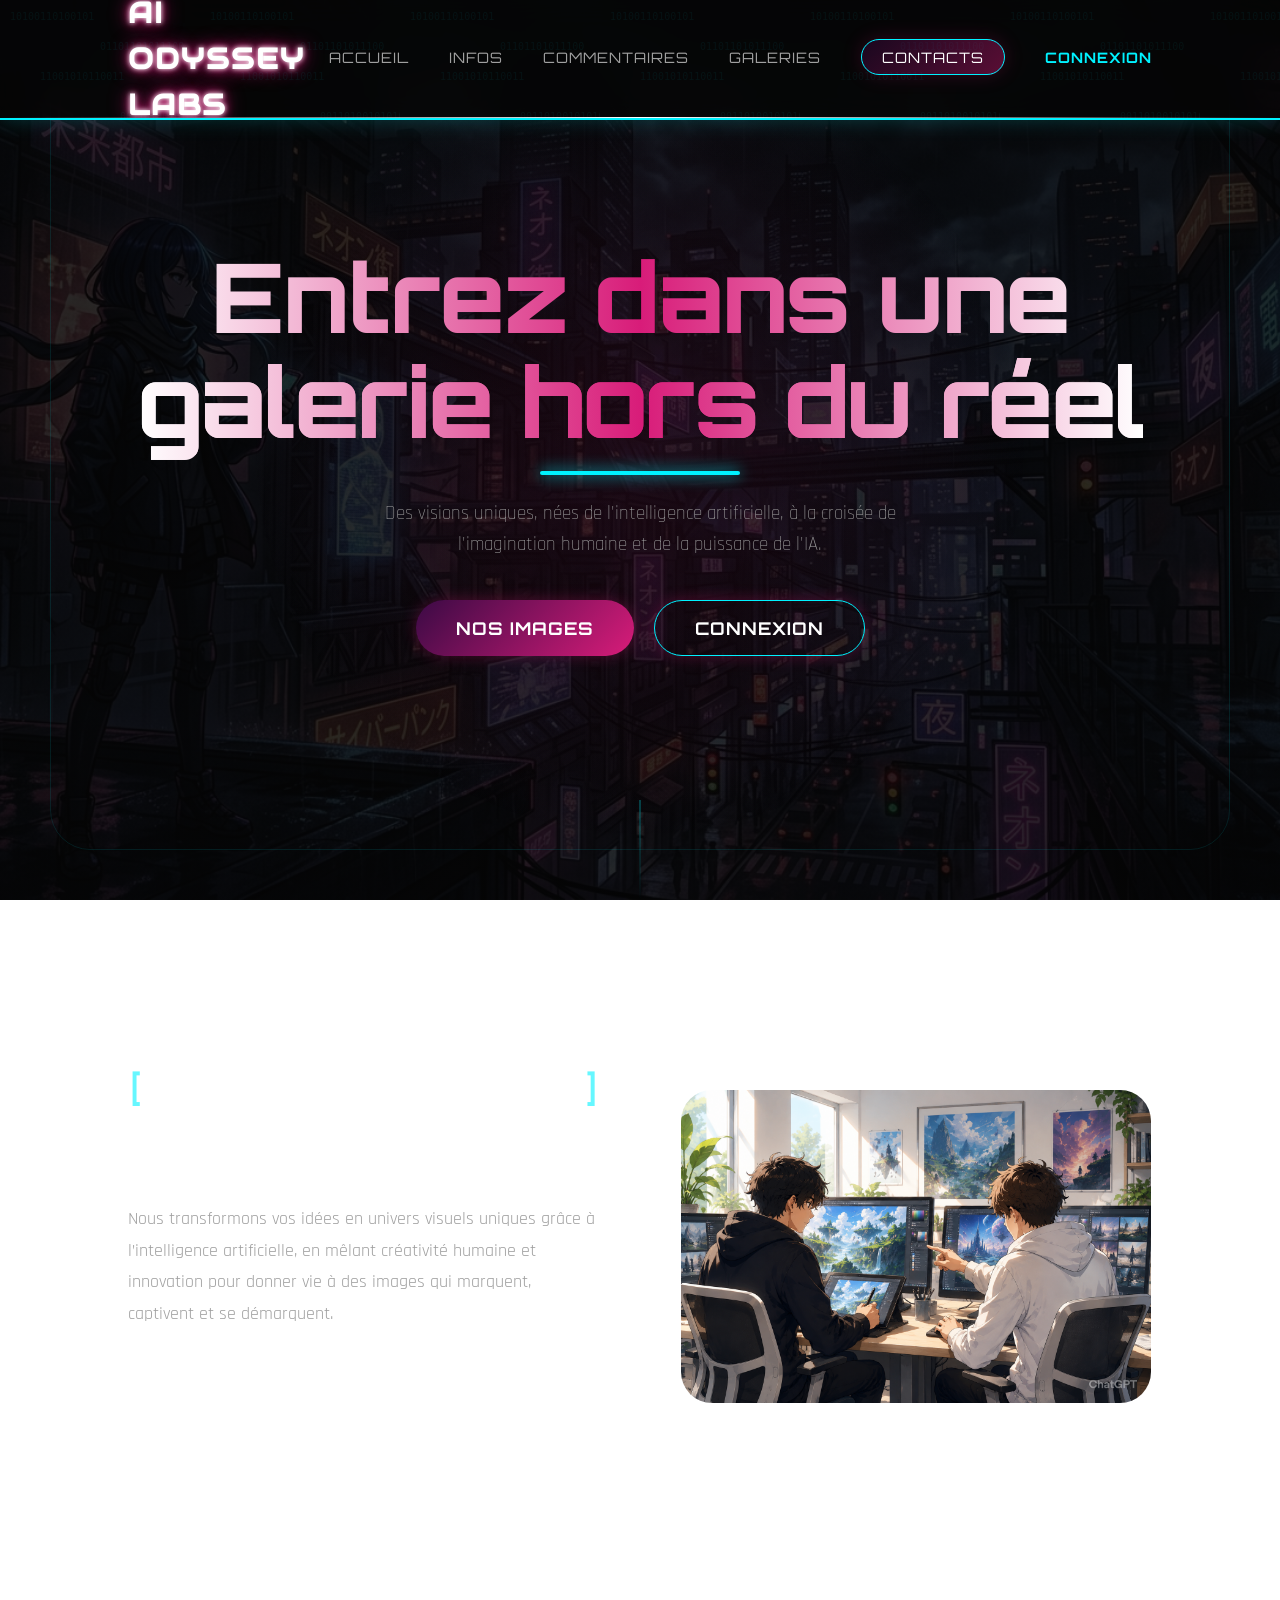
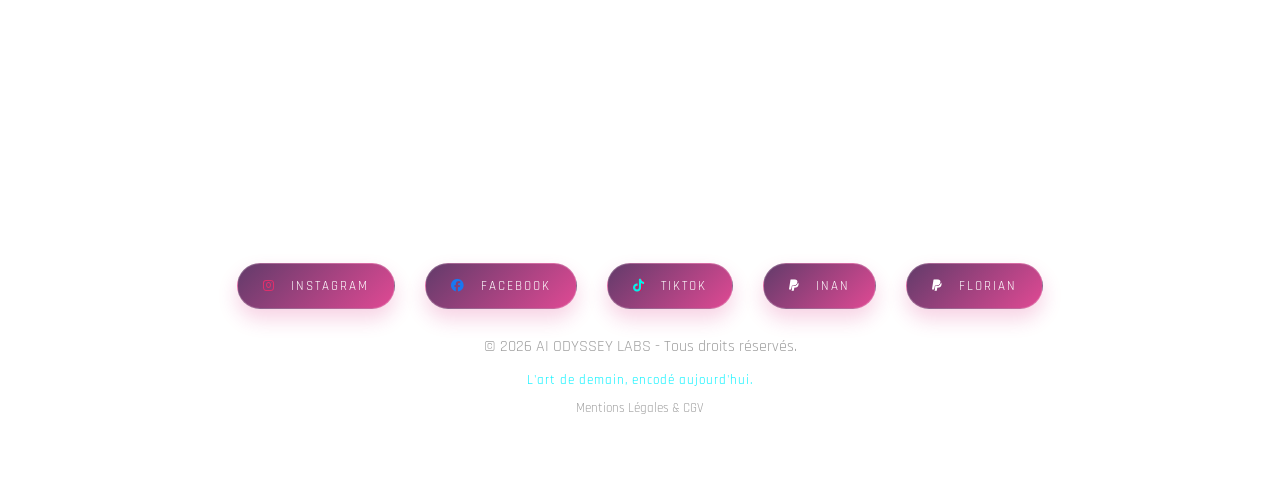
<file: index.html>
<!DOCTYPE html>
<html lang="fr">
<head>
    <meta charset="UTF-8">
    <meta name="viewport" content="width=device-width, initial-scale=1.0">
    <title>AI Odyssey Labs | Excellence Créative</title>
    <meta name="description" content="Découvrez l'univers de la création digitale et de l'intelligence artificielle. Un portfolio premium sans compromis.">
    <link rel="stylesheet" href="style.css">
    <link rel="stylesheet" href="https://cdnjs.cloudflare.com/ajax/libs/font-awesome/6.4.0/css/all.min.css">
</head>
<body>
    <div class="bg-mesh"></div>

    <header>
        <div class="logo" data-text="AI ODYSSEY LABS">AI ODYSSEY LABS</div>
        <nav>
            <ul>
                <li><a href="index.html">Accueil</a></li>
                <li><a href="infos.html">Infos</a></li>
                <li><a href="commentaires.html">Commentaires</a></li>
                <li><a href="galleries.html">Galeries</a></li>
                <li><a href="#" id="contact-trigger">Contacts</a></li>
                <li><a href="connexion.html" style="color: var(--accent-primary); font-weight: bold;">Connexion</a></li>
            </ul>
        </nav>
    </header>

    <main>
        <section id="hero" class="hero">
            <h1 class="reveal hero-phrase">Entrez dans une <span>galerie hors du réel</span></h1>
            <p class="reveal">Des visions uniques, nées de l'intelligence artificielle, à la croisée de l'imagination humaine et de la puissance de l'IA.</p>
            <div class="reveal" style="display: flex; gap: 20px; justify-content: center; flex-wrap: wrap;">
                <button class="cta-button" onclick="window.location.href='galleries.html'">Nos Images</button>
                <button class="cta-button" style="background: transparent; border: 1px solid var(--accent-primary); color: white;" onclick="window.location.href='connexion.html'">Connexion</button>
            </div>
        </section>
        
        <section id="about">
            <div class="about-flex">
                <div class="about-text reveal-left">
                    <h2 class="section-title" style="text-align: left;">À propos de nous</h2>
                    <p>Nous transformons vos idées en univers visuels uniques grâce à l’intelligence artificielle, en mêlant créativité humaine et innovation pour donner vie à des images qui marquent, captivent et se démarquent.</p>
                    <p>Une vision, une envie, un projet ? Confiez-nous votre imagination, nous la rendrons réelle.</p>
                </div>
                <div class="about-image reveal-right">
                    <img src="image a propos de nous.PNG.png" alt="À propos de nous">
                </div>
            </div>
        </section>

        <section id="images" class="reveal">
        </section>

    </main>

    <div id="contact-overlay" class="overlay">
        <div class="overlay-content">
            <button id="close-overlay" class="close-btn">&times;</button>
            <h2 class="section-title">Contacts</h2>
            <div class="contact-grid">
                <!-- Contact 1 -->
                <div class="contact-card" id="inan-card">
                    <h3 class="contact-name gold-neon">Inan <span>(Designer)</span></h3>
                    <div class="contact-item">
                        <span class="label">Numéro</span>
                        <a href="tel:+33769296128" class="value">07 69 29 61 28</a>
                    </div>
                    <div class="contact-item">
                        <span class="label">Email</span>
                        <a href="mailto:gab26gamer@outlook.fr?subject=Contact%20AI%20Odyssey%20Labs" class="value">gab26gamer@outlook.fr</a>
                    </div>
                </div>
                <!-- Contact 2 -->
                <div class="contact-card" id="florian-card">
                    <h3 class="contact-name">Florian <span>(Co-Designer)</span></h3>
                    <div class="contact-item">
                        <span class="label">Numéro</span>
                        <a href="tel:+33686157741" class="value">06 86 15 77 41</a>
                    </div>
                    <div class="contact-item">
                        <span class="label">Email</span>
                        <a href="mailto:Florian.tissot@outlook.fr?subject=Contact%20AI%20Odyssey%20Labs" class="value">Florian.tissot@outlook.fr</a>
                    </div>
                </div>
            </div>
        </div>
    </div>


    <footer>
        <div class="social-links">
            <a href="https://www.instagram.com/ai.odyssey.labs?igsh=dTY3anluMWUxZHJj" class="social-link" target="_blank" rel="noopener noreferrer"><i class="fa-brands fa-instagram"></i> Instagram</a>
            <a href="https://www.facebook.com/share/1D2G9ti1t7/" class="social-link" target="_blank" rel="noopener noreferrer"><i class="fa-brands fa-facebook"></i> Facebook</a>
            <a href="https://www.tiktok.com/@ai.odyssey.labs" class="social-link" target="_blank" rel="noopener noreferrer"><i class="fa-brands fa-tiktok"></i> TikTok</a>
            <a href="https://paypal.me/HoshiAmano" class="social-link" target="_blank" rel="noopener noreferrer" style="color: #0070ba;"><i class="fa-brands fa-paypal"></i> Inan</a>
            <a href="https://www.paypal.me/florian_lien_ici" class="social-link" target="_blank" rel="noopener noreferrer" style="color: #00457c;"><i class="fa-brands fa-paypal"></i> Florian</a>
        </div>


        <p>&copy; 2026 AI ODYSSEY LABS - Tous droits réservés.</p>
        <p style="margin-top: 10px; font-size: 0.8rem; letter-spacing: 1px; color: var(--accent-primary);">L'art de demain, encodé aujourd'hui.</p>
        <p style="margin-top: 5px;"><a href="mentions.html" style="color: var(--text-dim); text-decoration: none; font-size: 0.8rem;">Mentions Légales & CGV</a></p>
    </footer>


    <script src="main.js"></script>

    <!-- Water Distortion Filter -->
    <svg style="display: none;">
        <filter id="water-filter" color-interpolation-filters="sRGB">
            <feTurbulence type="fractalNoise" baseFrequency="0.02 0.05" numOctaves="2" stitchTiles="stitch" result="noise" />
            <feOffset dx="0" dy="0" result="offsetNoise">
                <animate attributeName="dx" dur="2s" values="0; 500" repeatCount="indefinite" />
            </feOffset>
            <feDisplacementMap in="SourceGraphic" in2="offsetNoise" scale="10" />
        </filter>
    </svg>
</body>
</html>
</file>
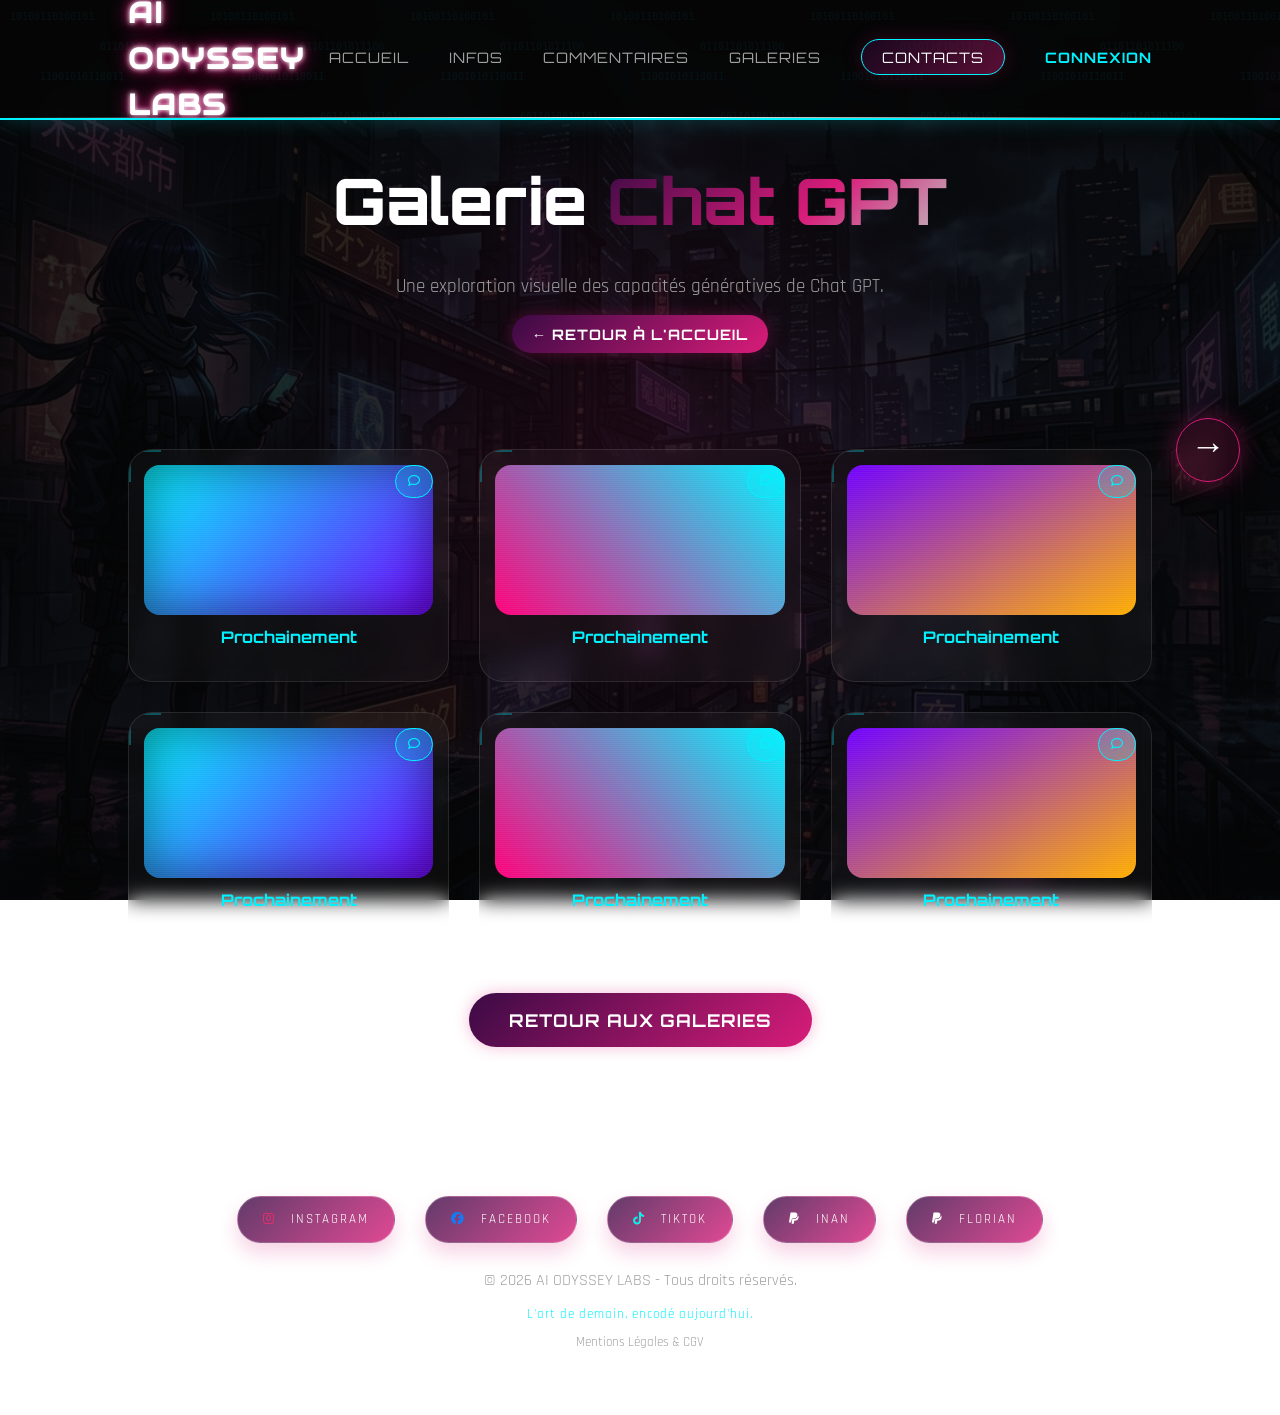
<file: chatgpt.html>
<!DOCTYPE html>
<html lang="fr">
<head>
    <meta charset="UTF-8">
    <meta name="viewport" content="width=device-width, initial-scale=1.0">
    <title>Galerie Chat GPT | AI Odyssey Labs</title>
    <link rel="stylesheet" href="style.css">
    <link rel="stylesheet" href="https://cdnjs.cloudflare.com/ajax/libs/font-awesome/6.4.0/css/all.min.css">
</head>
<body>
    <div class="bg-mesh"></div>

    <header>
        <div class="logo" data-text="AI ODYSSEY LABS">AI ODYSSEY LABS</div>
        <nav>
            <ul>
                <li><a href="index.html">Accueil</a></li>
                <li><a href="infos.html">Infos</a></li>
                <li><a href="commentaires.html">Commentaires</a></li>
                <li><a href="galleries.html">Galeries</a></li>
                <li><a href="#" id="contact-trigger">Contacts</a></li>
                <li><a href="connexion.html" style="color: var(--accent-primary); font-weight: bold;">Connexion</a></li>
            </ul>
        </nav>
    </header>

    <main class="gallery-page">
        <section class="hero-small">
            <h1 class="reveal active">Galerie <span>Chat GPT</span></h1>
            <p class="reveal active">Une exploration visuelle des capacités génératives de Chat GPT.</p>
            <div class="reveal active" style="margin-top: 20px;">
                <a href="index.html" class="cta-button" style="padding: 10px 20px; font-size: 0.9rem; text-decoration: none;">&larr; Retour à l'accueil</a>
            </div>
        </section>

        <section id="gallery-content">
            <div class="grid-container" style="grid-template-columns: repeat(3, 1fr);">
                
                <!-- ============================================================== -->
                <!-- 👨‍💻 ESPACE DÉVELOPPEUR : COMMENT POSTER UNE NOUVELLE IMAGE ? 👨‍💻 -->
                <!-- 
                1. Mettez votre fichier image (ex: 'mon-image.jpg') dans le dossier du site.
                2. Copiez le bloc de code ci-dessous et collez-le en dessous de ce message.
                3. Remplacez "NOM_DE_VOTRE_IMAGE.jpg" et le "Titre de l'image".
                
                <a href="image-details.html" class="card reveal active" style="padding: 15px; text-align: center; text-decoration: none; display: block;">
                    <div class="comment-icon-badge"><i class="far fa-comment"></i></div>
                    <img src="NOM_DE_VOTRE_IMAGE.jpg" style="width: 100%; height: 150px; object-fit: cover; border-radius: 8px; margin-bottom: 10px;" alt="Image">
                    <h3 style="font-size: 1rem;">Titre de l'image</h3>
                </a>
                -->
                <!-- ============================================================== -->

                <!-- Small placeholders linking to details page -->
                <a href="image-details.html" class="card reveal active" style="padding: 15px; text-align: center; text-decoration: none; display: block;">
                    <div class="comment-icon-badge"><i class="far fa-comment"></i></div>
                    <div class="abstract-visual v1" style="height: 150px; margin-bottom: 10px;"></div>
                    <h3 style="font-size: 1rem;">Prochainement</h3>
                </a>
                <a href="image-details.html" class="card reveal active" style="padding: 15px; text-align: center; text-decoration: none; display: block;">
                    <div class="comment-icon-badge"><i class="far fa-comment"></i></div>
                    <div class="abstract-visual v2" style="height: 150px; margin-bottom: 10px;"></div>
                    <h3 style="font-size: 1rem;">Prochainement</h3>
                </a>
                <a href="image-details.html" class="card reveal active" style="padding: 15px; text-align: center; text-decoration: none; display: block;">
                    <div class="comment-icon-badge"><i class="far fa-comment"></i></div>
                    <div class="abstract-visual v3" style="height: 150px; margin-bottom: 10px;"></div>
                    <h3 style="font-size: 1rem;">Prochainement</h3>
                </a>
                <a href="image-details.html" class="card reveal active" style="padding: 15px; text-align: center; text-decoration: none; display: block;">
                    <div class="comment-icon-badge"><i class="far fa-comment"></i></div>
                    <div class="abstract-visual v1" style="height: 150px; margin-bottom: 10px;"></div>
                    <h3 style="font-size: 1rem;">Prochainement</h3>
                </a>
                <a href="image-details.html" class="card reveal active" style="padding: 15px; text-align: center; text-decoration: none; display: block;">
                    <div class="comment-icon-badge"><i class="far fa-comment"></i></div>
                    <div class="abstract-visual v2" style="height: 150px; margin-bottom: 10px;"></div>
                    <h3 style="font-size: 1rem;">Prochainement</h3>
                </a>
                <a href="image-details.html" class="card reveal active" style="padding: 15px; text-align: center; text-decoration: none; display: block;">
                    <div class="comment-icon-badge"><i class="far fa-comment"></i></div>
                    <div class="abstract-visual v3" style="height: 150px; margin-bottom: 10px;"></div>
                    <h3 style="font-size: 1rem;">Prochainement</h3>
                </a>
            </div>

            <div style="text-align: center; margin-top: 60px;">
                <a href="galleries.html" class="cta-button" style="text-decoration: none;">Retour aux Galeries</a>
            </div>
        </section>
    </main>
    
    <a href="gemini.html" class="side-nav-arrow" title="Galerie Gemini">&rarr;</a>

    <div id="contact-overlay" class="overlay">
        <div class="overlay-content">
            <button id="close-overlay" class="close-btn">&times;</button>
            <h2 class="section-title">Contacts</h2>
            <div class="contact-grid">
                <div class="contact-card" id="inan-card">
                    <h3 class="contact-name gold-neon">Inan <span>(Designer)</span></h3>
                    <div class="contact-item">
                        <span class="label">Numéro</span>
                        <a href="tel:+33769296128" class="value">07 69 29 61 28</a>
                    </div>
                    <div class="contact-item">
                        <span class="label">Email</span>
                        <a href="mailto:gab26gamer@outlook.fr?subject=Contact%20AI%20Odyssey%20Labs" class="value">gab26gamer@outlook.fr</a>
                    </div>
                </div>
                <div class="contact-card" id="florian-card">
                    <h3 class="contact-name">Florian <span>(Co-Designer)</span></h3>
                    <div class="contact-item">
                        <span class="label">Numéro</span>
                        <a href="tel:+33686157741" class="value">06 86 15 77 41</a>
                    </div>
                    <div class="contact-item">
                        <span class="label">Email</span>
                        <a href="mailto:Florian.tissot@outlook.fr?subject=Contact%20AI%20Odyssey%20Labs" class="value">Florian.tissot@outlook.fr</a>
                    </div>
                </div>
            </div>
        </div>
    </div>

    <footer>
        <div class="social-links">
            <a href="https://www.instagram.com/ai.odyssey.labs?igsh=dTY3anluMWUxZHJj" class="social-link" target="_blank" rel="noopener noreferrer"><i class="fa-brands fa-instagram"></i> Instagram</a>
            <a href="https://www.facebook.com/share/1D2G9ti1t7/" class="social-link" target="_blank" rel="noopener noreferrer"><i class="fa-brands fa-facebook"></i> Facebook</a>
            <a href="https://www.tiktok.com/@ai.odyssey.labs" class="social-link" target="_blank" rel="noopener noreferrer"><i class="fa-brands fa-tiktok"></i> TikTok</a>
            <a href="https://paypal.me/HoshiAmano" class="social-link" target="_blank" rel="noopener noreferrer" style="color: #0070ba;"><i class="fa-brands fa-paypal"></i> Inan</a>
            <a href="https://www.paypal.me/florian_lien_ici" class="social-link" target="_blank" rel="noopener noreferrer" style="color: #00457c;"><i class="fa-brands fa-paypal"></i> Florian</a>
        </div>

        <p>&copy; 2026 AI ODYSSEY LABS - Tous droits réservés.</p>
        <p style="margin-top: 10px; font-size: 0.8rem; letter-spacing: 1px; color: var(--accent-primary);">L'art de demain, encodé aujourd'hui.</p>
        <p style="margin-top: 5px;"><a href="mentions.html" style="color: var(--text-dim); text-decoration: none; font-size: 0.8rem;">Mentions Légales & CGV</a></p>
    </footer>


    <script src="main.js"></script>

    <!-- Water Distortion Filter -->
    <svg style="display: none;">
        <filter id="water-filter" color-interpolation-filters="sRGB">
            <feTurbulence type="fractalNoise" baseFrequency="0.02 0.05" numOctaves="2" stitchTiles="stitch" result="noise" />
            <feOffset dx="0" dy="0" result="offsetNoise">
                <animate attributeName="dx" dur="2s" values="0; 500" repeatCount="indefinite" />
            </feOffset>
            <feDisplacementMap in="SourceGraphic" in2="offsetNoise" scale="10" />
        </filter>
    </svg>
</body>
</html>
</file>
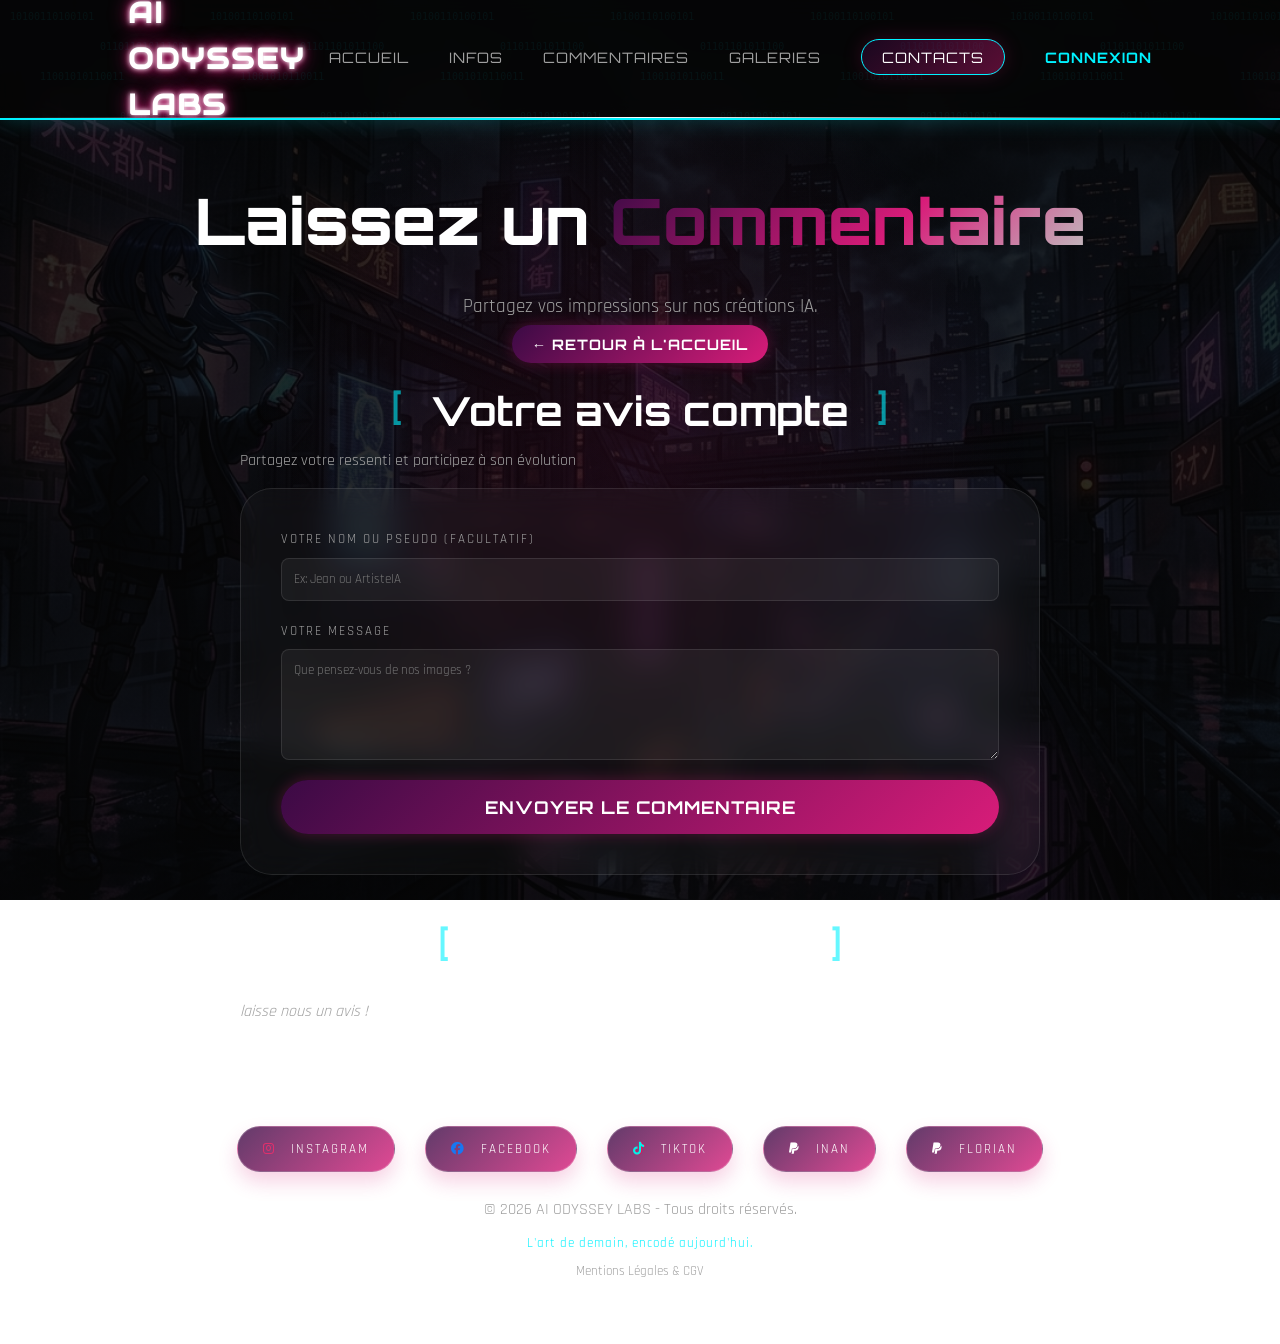
<file: commentaires.html>
<!DOCTYPE html>
<html lang="fr">
<head>
    <meta charset="UTF-8">
    <meta name="viewport" content="width=device-width, initial-scale=1.0">
    <title>Commentaires | AI Odyssey Labs</title>
    <link rel="stylesheet" href="style.css">
    <link rel="stylesheet" href="https://cdnjs.cloudflare.com/ajax/libs/font-awesome/6.4.0/css/all.min.css">
</head>
<body>
    <div class="bg-mesh"></div>

    <header>
        <div class="logo" data-text="AI ODYSSEY LABS">AI ODYSSEY LABS</div>
        <nav>
            <ul>
                <li><a href="index.html">Accueil</a></li>
                <li><a href="infos.html">Infos</a></li>
                <li><a href="commentaires.html">Commentaires</a></li>
                <li><a href="galleries.html">Galeries</a></li>
                <li><a href="#" id="contact-trigger">Contacts</a></li>
                <li><a href="connexion.html" style="color: var(--accent-primary); font-weight: bold;">Connexion</a></li>
            </ul>
        </nav>
    </header>

    <main class="gallery-page">
        <section class="hero-small" style="padding-top: 20px; margin-bottom: 0; padding-bottom: 10px;">
            <h1 class="reveal active">Laissez un <span>Commentaire</span></h1>
            <p class="reveal active">Partagez vos impressions sur nos créations IA.</p>
            <div class="reveal active" style="margin-top: 10px;">
                <a href="index.html" class="cta-button" style="padding: 10px 20px; font-size: 0.9rem; text-decoration: none;">&larr; Retour à l'accueil</a>
            </div>
        </section>

        <section id="comment-section" class="reveal active" style="padding: 10px 10% 40px 10%;">
            <div class="contact-grid" style="max-width: 800px; margin: 0 auto; display: block;">
                <!-- Comment Form -->
                <h2 class="section-title" style="text-align: left; margin-bottom: 5px; margin-top: 0;">Votre avis compte</h2>
                <p style="text-align: left; margin-bottom: 15px; color: var(--text-dim);">Partagez votre ressenti et participez à son évolution</p>
                <div class="contact-card" style="margin-top: 10px; margin-bottom: 0; text-align: left; animation: none;">
                    <form id="comment-form" style="display: flex; flex-direction: column; gap: 20px;">
                        <div class="contact-item">
                            <span class="label">Votre Nom ou Pseudo (Facultatif)</span>
                            <input type="text" placeholder="Ex: Jean ou ArtisteIA" style="background: rgba(255,255,255,0.05); border: 1px solid var(--glass-border); padding: 12px; border-radius: 8px; color: white; font-family: var(--font-main);">
                        </div>
                        <div class="contact-item">
                            <span class="label">Votre Message</span>
                            <textarea placeholder="Que pensez-vous de nos images ?" rows="5" style="background: rgba(255,255,255,0.05); border: 1px solid var(--glass-border); padding: 12px; border-radius: 8px; color: white; font-family: var(--font-main); resize: vertical;"></textarea>
                        </div>
                        <button type="submit" class="cta-button">Envoyer le commentaire</button>
                    </form>
                </div>
                
                <!-- Comments List Title -->
                <h2 class="section-title" style="text-align: left; margin-top: 40px; margin-bottom: 20px;">Commentaires</h2>
                <div id="comments-display" class="comment-list" style="display: flex; flex-direction: column; gap: 20px;">
                    <!-- Les commentaires apparaîtront ici -->
                    <p style="color: var(--text-dim); font-style: italic;">laisse nous un avis !</p>
                </div>
            </div>
        </section>
    </main>

    <div id="contact-overlay" class="overlay">
        <div class="overlay-content">
            <button id="close-overlay" class="close-btn">&times;</button>
            <h2 class="section-title">Contacts</h2>
            <div class="contact-grid">
                <div class="contact-card" id="inan-card">
                    <h3 class="contact-name gold-neon">Inan <span>(Designer)</span></h3>
                    <div class="contact-item">
                        <span class="label">Numéro</span>
                        <a href="tel:+33769296128" class="value">07 69 29 61 28</a>
                    </div>
                    <div class="contact-item">
                        <span class="label">Email</span>
                        <a href="mailto:gab26gamer@outlook.fr?subject=Contact%20AI%20Odyssey%20Labs" class="value">gab26gamer@outlook.fr</a>
                    </div>
                </div>
                <div class="contact-card" id="florian-card">
                    <h3 class="contact-name">Florian <span>(Co-Designer)</span></h3>
                    <div class="contact-item">
                        <span class="label">Numéro</span>
                        <a href="tel:+33686157741" class="value">06 86 15 77 41</a>
                    </div>
                    <div class="contact-item">
                        <span class="label">Email</span>
                        <a href="mailto:Florian.tissot@outlook.fr?subject=Contact%20AI%20Odyssey%20Labs" class="value">Florian.tissot@outlook.fr</a>
                    </div>
                </div>
            </div>
        </div>
    </div>

    <footer>
        <div class="social-links">
            <a href="https://www.instagram.com/ai.odyssey.labs?igsh=dTY3anluMWUxZHJj" class="social-link" target="_blank" rel="noopener noreferrer"><i class="fa-brands fa-instagram"></i> Instagram</a>
            <a href="https://www.facebook.com/share/1D2G9ti1t7/" class="social-link" target="_blank" rel="noopener noreferrer"><i class="fa-brands fa-facebook"></i> Facebook</a>
            <a href="https://www.tiktok.com/@ai.odyssey.labs" class="social-link" target="_blank" rel="noopener noreferrer"><i class="fa-brands fa-tiktok"></i> TikTok</a>
            <a href="https://paypal.me/HoshiAmano" class="social-link" target="_blank" rel="noopener noreferrer" style="color: #0070ba;"><i class="fa-brands fa-paypal"></i> Inan</a>
            <a href="https://www.paypal.me/florian_lien_ici" class="social-link" target="_blank" rel="noopener noreferrer" style="color: #00457c;"><i class="fa-brands fa-paypal"></i> Florian</a>
        </div>


        <p>&copy; 2026 AI ODYSSEY LABS - Tous droits réservés.</p>
        <p style="margin-top: 10px; font-size: 0.8rem; letter-spacing: 1px; color: var(--accent-primary);">L'art de demain, encodé aujourd'hui.</p>
        <p style="margin-top: 5px;"><a href="mentions.html" style="color: var(--text-dim); text-decoration: none; font-size: 0.8rem;">Mentions Légales & CGV</a></p>
    </footer>


    <script src="main.js"></script>
</body>
</html>
</file>
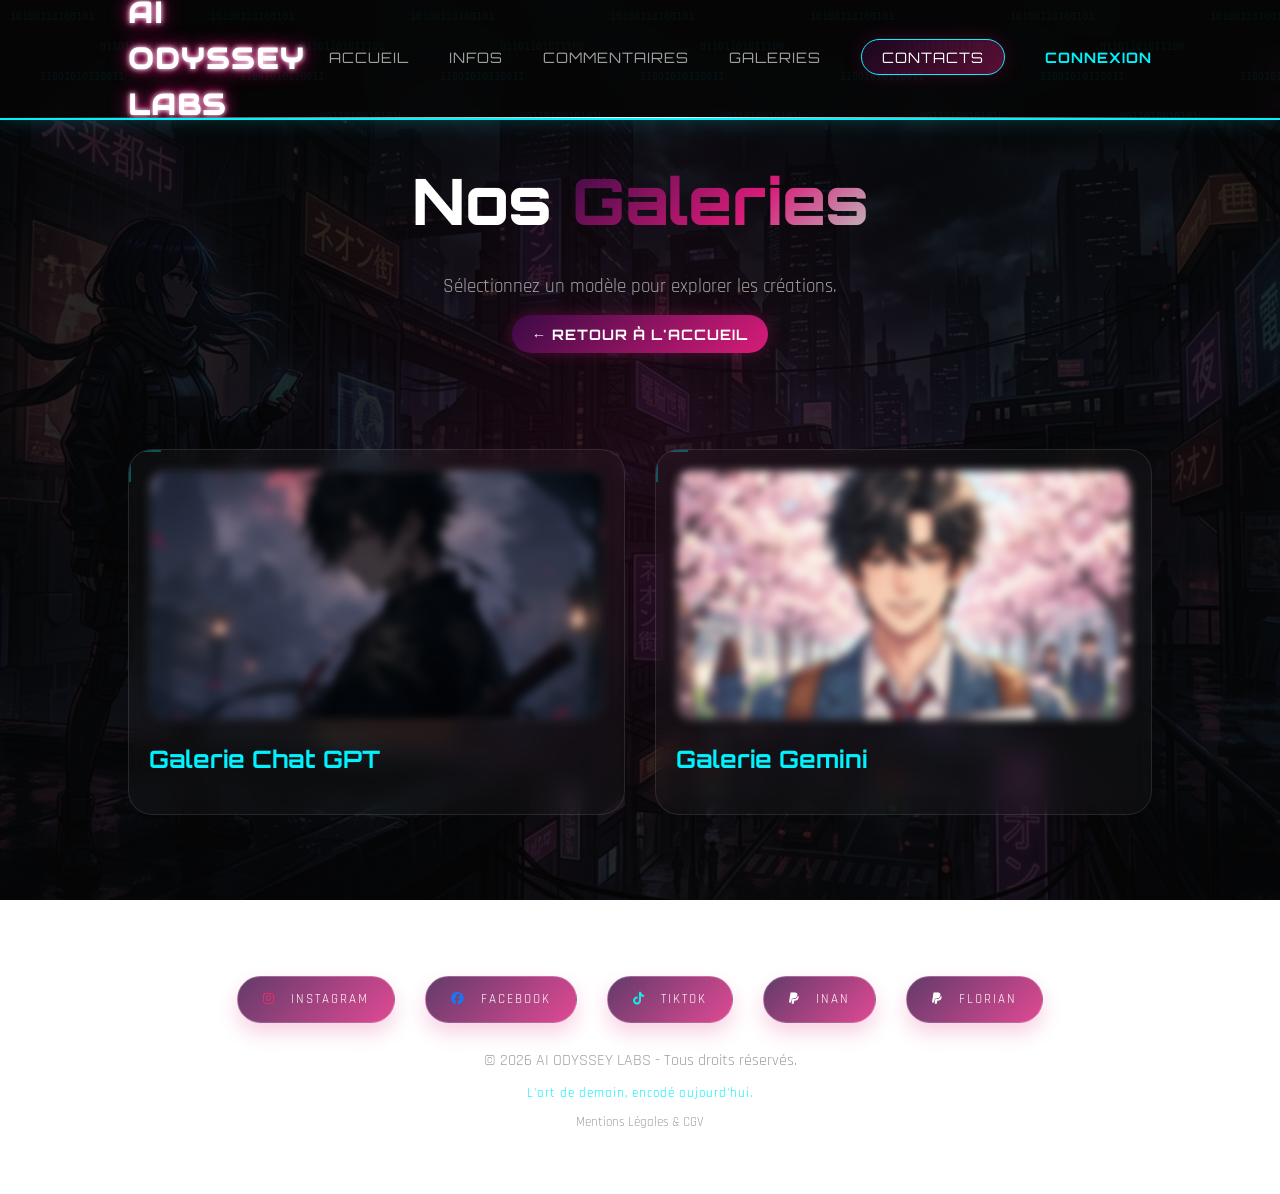
<file: galleries.html>
<!DOCTYPE html>
<html lang="fr">
<head>
    <meta charset="UTF-8">
    <meta name="viewport" content="width=device-width, initial-scale=1.0">
    <title>Nos Galeries | AI Odyssey Labs</title>
    <link rel="stylesheet" href="style.css">
    <link rel="stylesheet" href="https://cdnjs.cloudflare.com/ajax/libs/font-awesome/6.4.0/css/all.min.css">
</head>
<body>
    <div class="bg-mesh"></div>

    <header>
        <div class="logo" data-text="AI ODYSSEY LABS">AI ODYSSEY LABS</div>
        <nav>
            <ul>
                <li><a href="index.html">Accueil</a></li>
                <li><a href="infos.html">Infos</a></li>
                <li><a href="commentaires.html">Commentaires</a></li>
                <li><a href="galleries.html">Galeries</a></li>
                <li><a href="#" id="contact-trigger">Contacts</a></li>
                <li><a href="connexion.html" style="color: var(--accent-primary); font-weight: bold;">Connexion</a></li>
            </ul>
        </nav>
    </header>

    <main class="gallery-page">
        <section class="hero-small">
            <h1 class="reveal active">Nos <span>Galeries</span></h1>
            <p class="reveal active">Sélectionnez un modèle pour explorer les créations.</p>
            <div class="reveal active" style="margin-top: 20px;">
                <a href="index.html" class="cta-button" style="padding: 10px 20px; font-size: 0.9rem; text-decoration: none;">&larr; Retour à l'accueil</a>
            </div>
        </section>

        <section id="images">
            <div class="grid-container">
                <a href="chatgpt.html" class="card image-placeholder-card clickable-card" style="text-decoration: none;">
                    <img src="Chat GPT.PNG.png" alt="Chat GPT Art" class="art-image">
                    <h3>Galerie Chat GPT</h3>
                </a>
                <a href="gemini.html" class="card image-placeholder-card clickable-card" style="text-decoration: none;">
                    <img src="Gemini.PNG.png" alt="Gemini Art" class="art-image">
                    <h3>Galerie Gemini</h3>
                </a>
            </div>
        </section>
    </main>

    <div id="contact-overlay" class="overlay">
        <div class="overlay-content">
            <button id="close-overlay" class="close-btn">&times;</button>
            <h2 class="section-title">Contacts</h2>
            <div class="contact-grid">
                <div class="contact-card" id="inan-card">
                    <h3 class="contact-name gold-neon">Inan <span>(Designer)</span></h3>
                    <div class="contact-item">
                        <span class="label">Numéro</span>
                        <a href="tel:+33769296128" class="value">07 69 29 61 28</a>
                    </div>
                    <div class="contact-item">
                        <span class="label">Email</span>
                        <a href="mailto:gab26gamer@outlook.fr?subject=Contact%20AI%20Odyssey%20Labs" class="value">gab26gamer@outlook.fr</a>
                    </div>
                </div>
                <div class="contact-card" id="florian-card">
                    <h3 class="contact-name">Florian <span>(Co-Designer)</span></h3>
                    <div class="contact-item">
                        <span class="label">Numéro</span>
                        <a href="tel:+33686157741" class="value">06 86 15 77 41</a>
                    </div>
                    <div class="contact-item">
                        <span class="label">Email</span>
                        <a href="mailto:Florian.tissot@outlook.fr?subject=Contact%20AI%20Odyssey%20Labs" class="value">Florian.tissot@outlook.fr</a>
                    </div>
                </div>
            </div>
        </div>
    </div>

    <footer>
        <div class="social-links">
            <a href="https://www.instagram.com/ai.odyssey.labs?igsh=dTY3anluMWUxZHJj" class="social-link" target="_blank" rel="noopener noreferrer"><i class="fa-brands fa-instagram"></i> Instagram</a>
            <a href="https://www.facebook.com/share/1D2G9ti1t7/" class="social-link" target="_blank" rel="noopener noreferrer"><i class="fa-brands fa-facebook"></i> Facebook</a>
            <a href="https://www.tiktok.com/@ai.odyssey.labs" class="social-link" target="_blank" rel="noopener noreferrer"><i class="fa-brands fa-tiktok"></i> TikTok</a>
            <a href="https://paypal.me/HoshiAmano" class="social-link" target="_blank" rel="noopener noreferrer" style="color: #0070ba;"><i class="fa-brands fa-paypal"></i> Inan</a>
            <a href="https://www.paypal.me/florian_lien_ici" class="social-link" target="_blank" rel="noopener noreferrer" style="color: #00457c;"><i class="fa-brands fa-paypal"></i> Florian</a>
        </div>

        <p>&copy; 2026 AI ODYSSEY LABS - Tous droits réservés.</p>
        <p style="margin-top: 10px; font-size: 0.8rem; letter-spacing: 1px; color: var(--accent-primary);">L'art de demain, encodé aujourd'hui.</p>
        <p style="margin-top: 5px;"><a href="mentions.html" style="color: var(--text-dim); text-decoration: none; font-size: 0.8rem;">Mentions Légales & CGV</a></p>
    </footer>


    <script src="main.js"></script>

    <!-- Water Distortion Filter -->
    <svg style="display: none;">
        <filter id="water-filter" color-interpolation-filters="sRGB">
            <feTurbulence type="fractalNoise" baseFrequency="0.02 0.05" numOctaves="2" stitchTiles="stitch" result="noise" />
            <feOffset dx="0" dy="0" result="offsetNoise">
                <animate attributeName="dx" dur="2s" values="0; 500" repeatCount="indefinite" />
            </feOffset>
            <feDisplacementMap in="SourceGraphic" in2="offsetNoise" scale="10" />
        </filter>
    </svg>
</body>
</html>
</file>
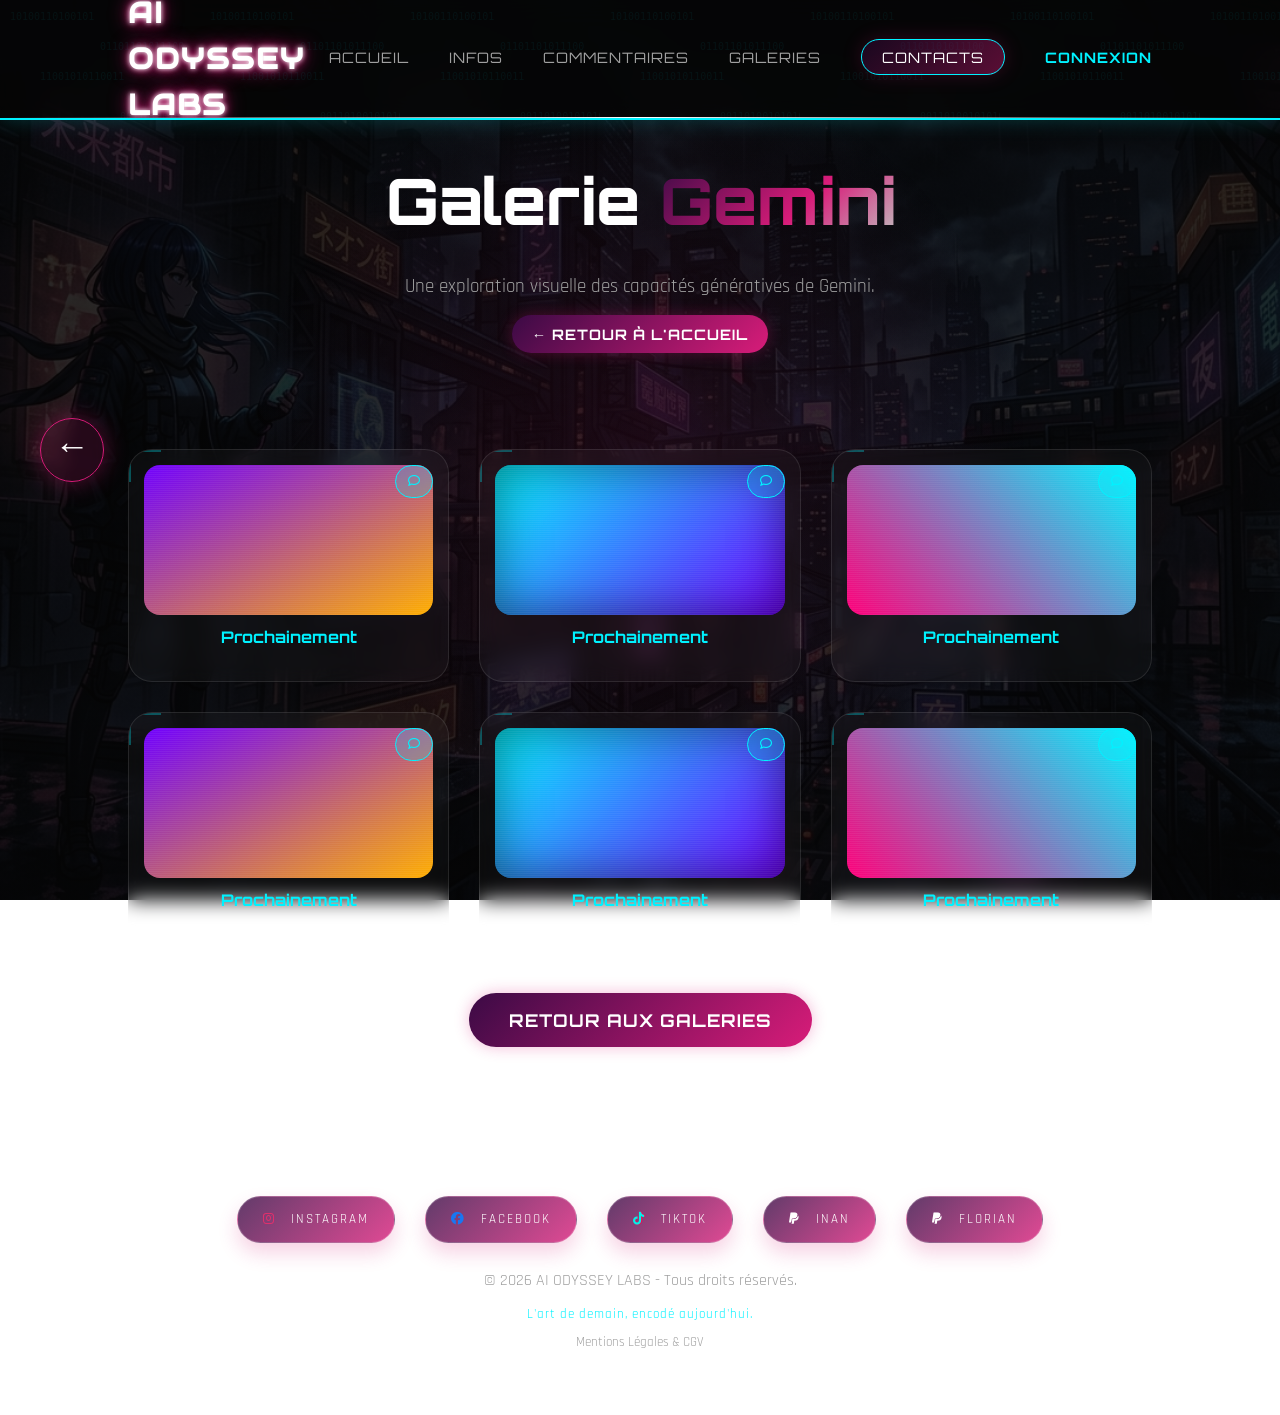
<file: gemini.html>
<!DOCTYPE html>
<html lang="fr">
<head>
    <meta charset="UTF-8">
    <meta name="viewport" content="width=device-width, initial-scale=1.0">
    <title>Galerie Gemini | AI Odyssey Labs</title>
    <link rel="stylesheet" href="style.css">
    <link rel="stylesheet" href="https://cdnjs.cloudflare.com/ajax/libs/font-awesome/6.4.0/css/all.min.css">
</head>
<body>
    <div class="bg-mesh"></div>

    <header>
        <div class="logo" data-text="AI ODYSSEY LABS">AI ODYSSEY LABS</div>
        <nav>
            <ul>
                <li><a href="index.html">Accueil</a></li>
                <li><a href="infos.html">Infos</a></li>
                <li><a href="commentaires.html">Commentaires</a></li>
                <li><a href="galleries.html">Galeries</a></li>
                <li><a href="#" id="contact-trigger">Contacts</a></li>
                <li><a href="connexion.html" style="color: var(--accent-primary); font-weight: bold;">Connexion</a></li>
            </ul>
        </nav>
    </header>

    <main class="gallery-page">
        <section class="hero-small">
            <h1 class="reveal active">Galerie <span>Gemini</span></h1>
            <p class="reveal active">Une exploration visuelle des capacités génératives de Gemini.</p>
            <div class="reveal active" style="margin-top: 20px;">
                <a href="index.html" class="cta-button" style="padding: 10px 20px; font-size: 0.9rem; text-decoration: none;">&larr; Retour à l'accueil</a>
            </div>
        </section>

        <section id="gallery-content">
            <div class="grid-container" style="grid-template-columns: repeat(3, 1fr);">
                
                <!-- ============================================================== -->
                <!-- 👨‍💻 ESPACE DÉVELOPPEUR : COMMENT POSTER UNE NOUVELLE IMAGE ? 👨‍💻 -->
                <!-- 
                1. Mettez votre fichier image (ex: 'mon-image.jpg') dans le dossier du site.
                2. Copiez le bloc de code ci-dessous et collez-le en dessous de ce message.
                3. Remplacez "NOM_DE_VOTRE_IMAGE.jpg" et le "Titre de l'image".
                
                <a href="image-details.html" class="card reveal active" style="padding: 15px; text-align: center; text-decoration: none; display: block;">
                    <div class="comment-icon-badge"><i class="far fa-comment"></i></div>
                    <img src="NOM_DE_VOTRE_IMAGE.jpg" style="width: 100%; height: 150px; object-fit: cover; border-radius: 8px; margin-bottom: 10px;" alt="Image">
                    <h3 style="font-size: 1rem;">Titre de l'image</h3>
                </a>
                -->
                <!-- ============================================================== -->

                <!-- Small placeholders linking to details page -->
                <a href="image-details.html" class="card reveal active" style="padding: 15px; text-align: center; text-decoration: none; display: block;">
                    <div class="comment-icon-badge"><i class="far fa-comment"></i></div>
                    <div class="abstract-visual v3" style="height: 150px; margin-bottom: 10px;"></div>
                    <h3 style="font-size: 1rem;">Prochainement</h3>
                </a>
                <a href="image-details.html" class="card reveal active" style="padding: 15px; text-align: center; text-decoration: none; display: block;">
                    <div class="comment-icon-badge"><i class="far fa-comment"></i></div>
                    <div class="abstract-visual v1" style="height: 150px; margin-bottom: 10px;"></div>
                    <h3 style="font-size: 1rem;">Prochainement</h3>
                </a>
                <a href="image-details.html" class="card reveal active" style="padding: 15px; text-align: center; text-decoration: none; display: block;">
                    <div class="comment-icon-badge"><i class="far fa-comment"></i></div>
                    <div class="abstract-visual v2" style="height: 150px; margin-bottom: 10px;"></div>
                    <h3 style="font-size: 1rem;">Prochainement</h3>
                </a>
                <a href="image-details.html" class="card reveal active" style="padding: 15px; text-align: center; text-decoration: none; display: block;">
                    <div class="comment-icon-badge"><i class="far fa-comment"></i></div>
                    <div class="abstract-visual v3" style="height: 150px; margin-bottom: 10px;"></div>
                    <h3 style="font-size: 1rem;">Prochainement</h3>
                </a>
                <a href="image-details.html" class="card reveal active" style="padding: 15px; text-align: center; text-decoration: none; display: block;">
                    <div class="comment-icon-badge"><i class="far fa-comment"></i></div>
                    <div class="abstract-visual v1" style="height: 150px; margin-bottom: 10px;"></div>
                    <h3 style="font-size: 1rem;">Prochainement</h3>
                </a>
                <a href="image-details.html" class="card reveal active" style="padding: 15px; text-align: center; text-decoration: none; display: block;">
                    <div class="comment-icon-badge"><i class="far fa-comment"></i></div>
                    <div class="abstract-visual v2" style="height: 150px; margin-bottom: 10px;"></div>
                    <h3 style="font-size: 1rem;">Prochainement</h3>
                </a>
            </div>

            <div style="text-align: center; margin-top: 60px;">
                <a href="galleries.html" class="cta-button" style="text-decoration: none;">Retour aux Galeries</a>
            </div>
        </section>
    </main>
    
    <a href="chatgpt.html" class="side-nav-arrow left" title="Galerie Chat GPT">&larr;</a>

    <div id="contact-overlay" class="overlay">
        <div class="overlay-content">
            <button id="close-overlay" class="close-btn">&times;</button>
            <h2 class="section-title">Contacts</h2>
            <div class="contact-grid">
                <div class="contact-card" id="inan-card">
                    <h3 class="contact-name gold-neon">Inan <span>(Designer)</span></h3>
                    <div class="contact-item">
                        <span class="label">Numéro</span>
                        <a href="tel:+33769296128" class="value">07 69 29 61 28</a>
                    </div>
                    <div class="contact-item">
                        <span class="label">Email</span>
                        <a href="mailto:gab26gamer@outlook.fr?subject=Contact%20AI%20Odyssey%20Labs" class="value">gab26gamer@outlook.fr</a>
                    </div>
                </div>
                <div class="contact-card" id="florian-card">
                    <h3 class="contact-name">Florian <span>(Co-Designer)</span></h3>
                    <div class="contact-item">
                        <span class="label">Numéro</span>
                        <a href="tel:+33686157741" class="value">06 86 15 77 41</a>
                    </div>
                    <div class="contact-item">
                        <span class="label">Email</span>
                        <a href="mailto:Florian.tissot@outlook.fr?subject=Contact%20AI%20Odyssey%20Labs" class="value">Florian.tissot@outlook.fr</a>
                    </div>
                </div>
            </div>
        </div>
    </div>

    <footer>
        <div class="social-links">
            <a href="https://www.instagram.com/ai.odyssey.labs?igsh=dTY3anluMWUxZHJj" class="social-link" target="_blank" rel="noopener noreferrer"><i class="fa-brands fa-instagram"></i> Instagram</a>
            <a href="https://www.facebook.com/share/1D2G9ti1t7/" class="social-link" target="_blank" rel="noopener noreferrer"><i class="fa-brands fa-facebook"></i> Facebook</a>
            <a href="https://www.tiktok.com/@ai.odyssey.labs" class="social-link" target="_blank" rel="noopener noreferrer"><i class="fa-brands fa-tiktok"></i> TikTok</a>
            <a href="https://paypal.me/HoshiAmano" class="social-link" target="_blank" rel="noopener noreferrer" style="color: #0070ba;"><i class="fa-brands fa-paypal"></i> Inan</a>
            <a href="https://www.paypal.me/florian_lien_ici" class="social-link" target="_blank" rel="noopener noreferrer" style="color: #00457c;"><i class="fa-brands fa-paypal"></i> Florian</a>
        </div>

        <p>&copy; 2026 AI ODYSSEY LABS - Tous droits réservés.</p>
        <p style="margin-top: 10px; font-size: 0.8rem; letter-spacing: 1px; color: var(--accent-primary);">L'art de demain, encodé aujourd'hui.</p>
        <p style="margin-top: 5px;"><a href="mentions.html" style="color: var(--text-dim); text-decoration: none; font-size: 0.8rem;">Mentions Légales & CGV</a></p>
    </footer>


    <script src="main.js"></script>

    <!-- Water Distortion Filter -->
    <svg style="display: none;">
        <filter id="water-filter" color-interpolation-filters="sRGB">
            <feTurbulence type="fractalNoise" baseFrequency="0.02 0.05" numOctaves="2" stitchTiles="stitch" result="noise" />
            <feOffset dx="0" dy="0" result="offsetNoise">
                <animate attributeName="dx" dur="2s" values="0; 500" repeatCount="indefinite" />
            </feOffset>
            <feDisplacementMap in="SourceGraphic" in2="offsetNoise" scale="10" />
        </filter>
    </svg>
</body>
</html>
</file>
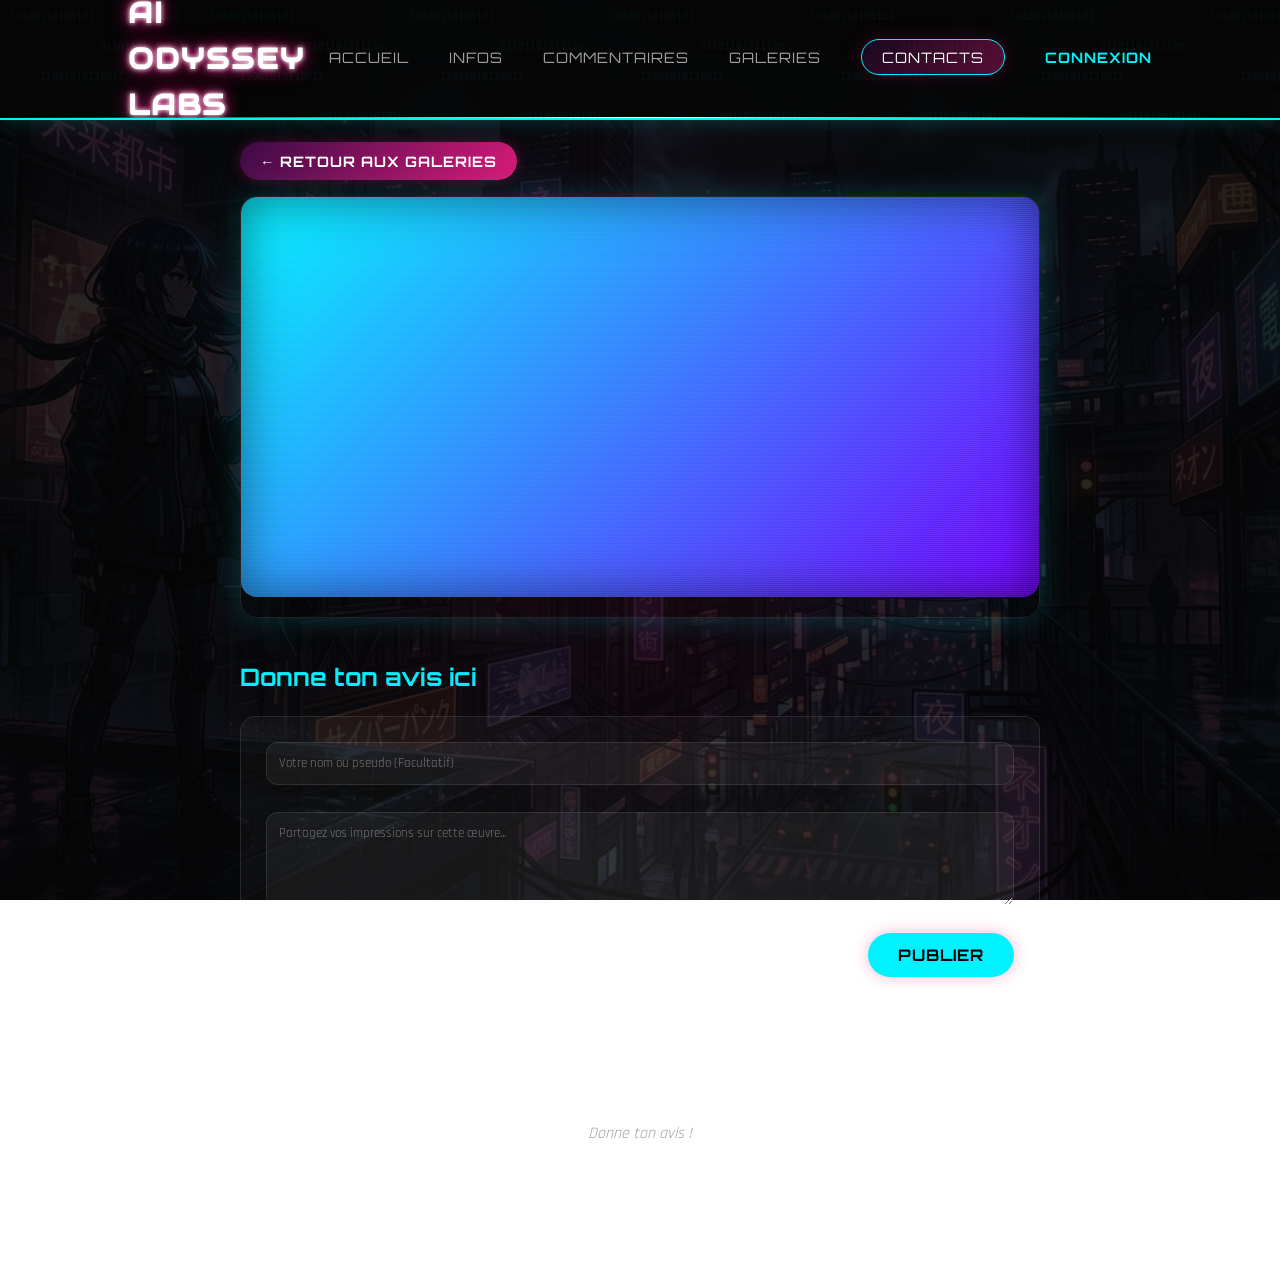
<file: image-details.html>
<!DOCTYPE html>
<html lang="fr">
<head>
    <meta charset="UTF-8">
    <meta name="viewport" content="width=device-width, initial-scale=1.0">
    <title>Détails de l'image | AI Odyssey Labs</title>
    <link rel="stylesheet" href="style.css">
    <link rel="stylesheet" href="https://cdnjs.cloudflare.com/ajax/libs/font-awesome/6.4.0/css/all.min.css">
</head>
<body>
    <div class="bg-mesh"></div>

    <header>
        <div class="logo" data-text="AI ODYSSEY LABS">AI ODYSSEY LABS</div>
        <nav>
            <ul>
                <li><a href="index.html">Accueil</a></li>
                <li><a href="infos.html">Infos</a></li>
                <li><a href="commentaires.html">Commentaires</a></li>
                <li><a href="galleries.html">Galeries</a></li>
                <li><a href="#" id="contact-trigger">Contacts</a></li>
                <li><a href="connexion.html" style="color: var(--accent-primary); font-weight: bold;">Connexion</a></li>
            </ul>
        </nav>
    </header>

    <main class="image-details-page" style="padding-top: 150px; padding-bottom: 100px; display: flex; flex-direction: column; align-items: center; max-width: 800px; margin: 0 auto; width: 90%;">
        
        <div style="width: 100%; margin-bottom: 20px;">
            <a href="galleries.html" class="cta-button" style="padding: 10px 20px; font-size: 0.9rem; text-decoration: none;">&larr; Retour aux Galeries</a>
        </div>

        <!-- Large Centered Image -->
        <div class="modal-image-container" style="margin-bottom: 40px; box-shadow: 0 0 30px rgba(0, 242, 255, 0.2);">
            <div class="abstract-visual v1" style="height: 400px; width: 100%;"></div>
            <!-- When real images are added, they will replace the div above -->
            <!-- <img src="image.jpg" alt="Art AI" style="width: 100%; display: block;"> -->
        </div>

        <!-- Comment Form -->
        <div class="image-comment-section" style="width: 100%; margin-bottom: 40px; border-top: none; padding-top: 0;">
            <h3 style="font-family: var(--font-heading); color: var(--accent-primary); margin-bottom: 20px; font-size: 1.5rem;">Donne ton avis ici</h3>
            <div class="mini-comment-form" style="background: rgba(255, 255, 255, 0.03); padding: 25px; border-radius: 16px; border: 1px solid var(--glass-border);">
                <input type="text" placeholder="Votre nom ou pseudo (Facultatif)" style="margin-bottom: 15px;">
                <textarea placeholder="Partagez vos impressions sur cette œuvre..." rows="4" style="margin-bottom: 15px;"></textarea>
                <button type="button" class="cta-button" style="padding: 12px 30px; font-size: 1rem;">Publier</button>
            </div>
        </div>

        <!-- Comments List -->
        <div class="comments-list" style="width: 100%;">
            <h3 style="font-family: var(--font-heading); color: #fff; margin-bottom: 20px; font-size: 1.5rem;">Commentaires (0)</h3>
            <p style="color: var(--text-dim); font-style: italic; text-align: center; padding: 20px;">Donne ton avis !</p>
        </div>

    </main>

    <!-- Overlay Contact (reused from other pages) -->
    <div id="contact-overlay" class="overlay">
        <div class="overlay-content">
            <button id="close-overlay" class="close-btn">&times;</button>
            <h2 class="section-title">Contacts</h2>
            <div class="contact-grid">
                <div class="contact-card" id="inan-card">
                    <h3 class="contact-name gold-neon">Inan <span>(Designer)</span></h3>
                    <div class="contact-item">
                        <span class="label">Numéro</span>
                        <a href="tel:+33769296128" class="value">07 69 29 61 28</a>
                    </div>
                </div>
                <div class="contact-card" id="florian-card">
                    <h3 class="contact-name">Florian <span>(Développeur)</span></h3>
                    <div class="contact-item">
                        <span class="label">Numéro</span>
                        <a href="tel:+33664795325" class="value">06 64 79 53 25</a>
                    </div>
                </div>
            </div>
        </div>
    </div>

    <script src="main.js"></script>
</body>
</html>
</file>
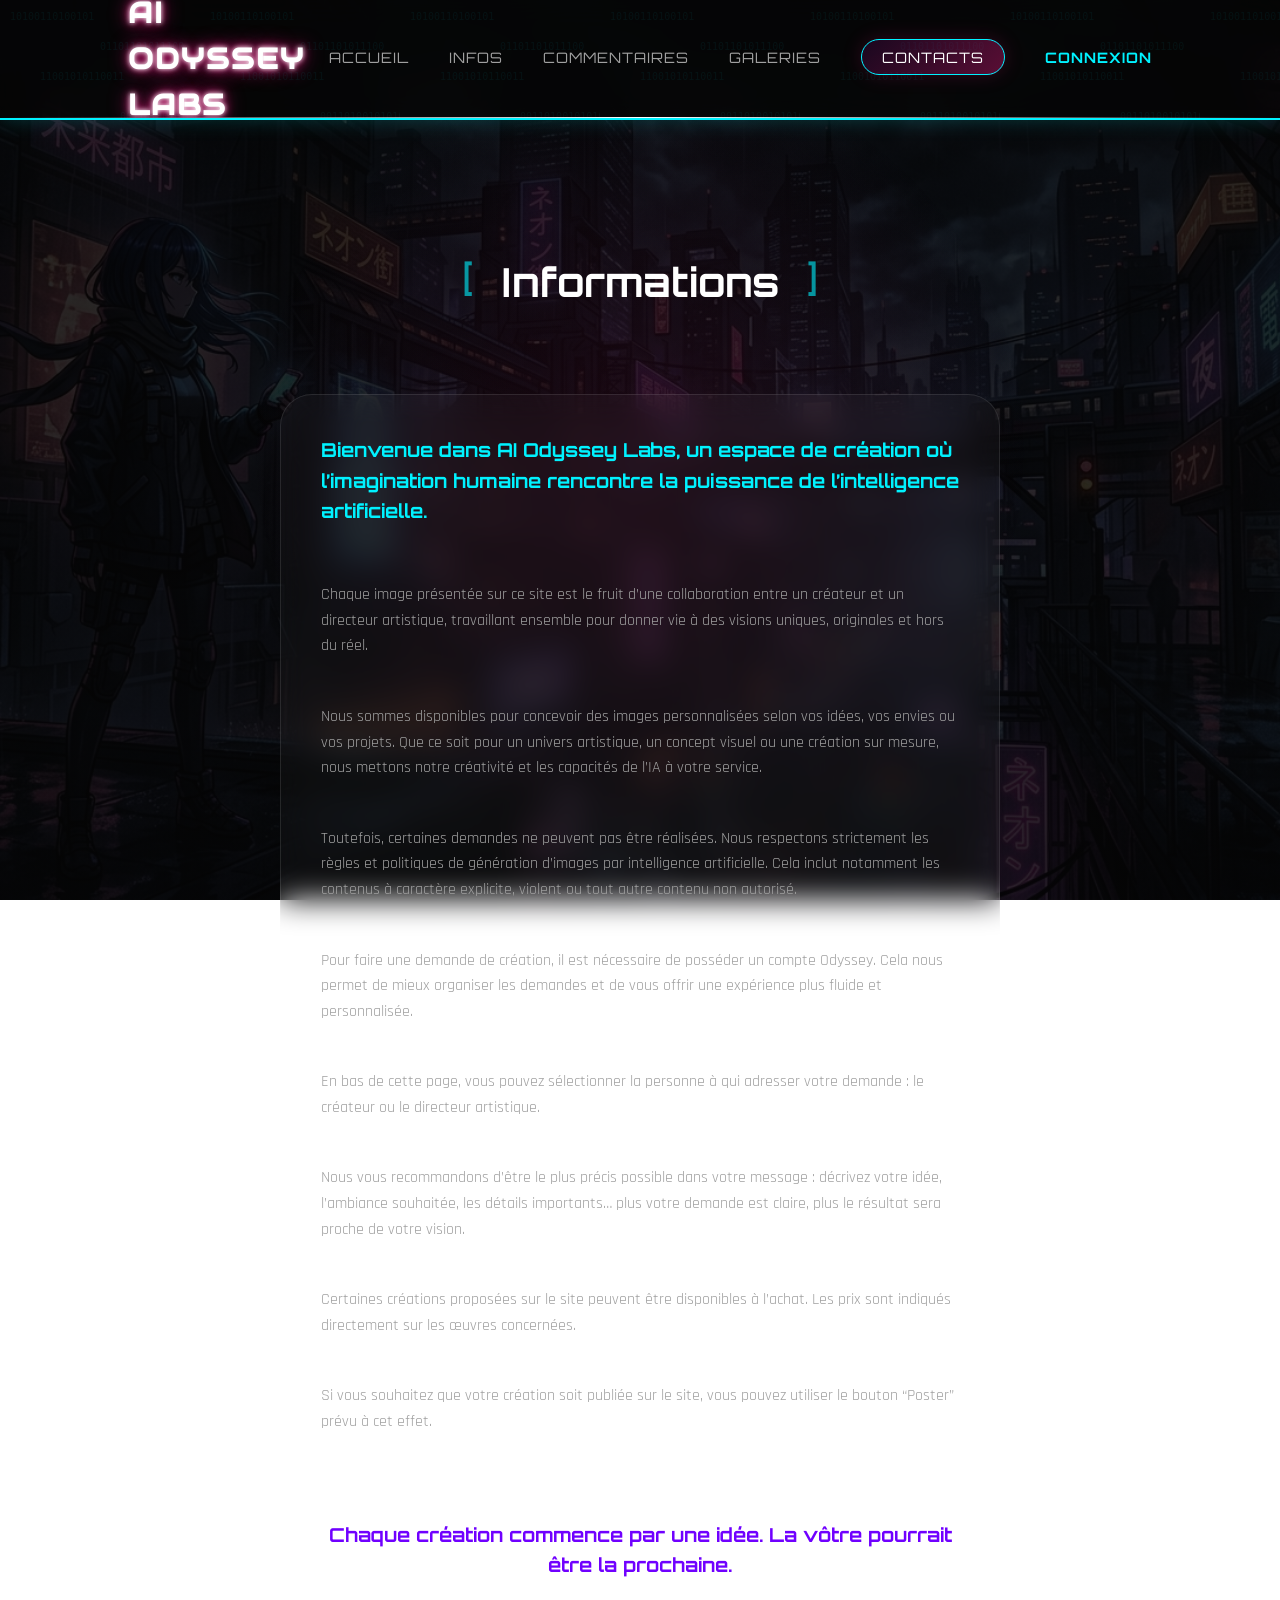
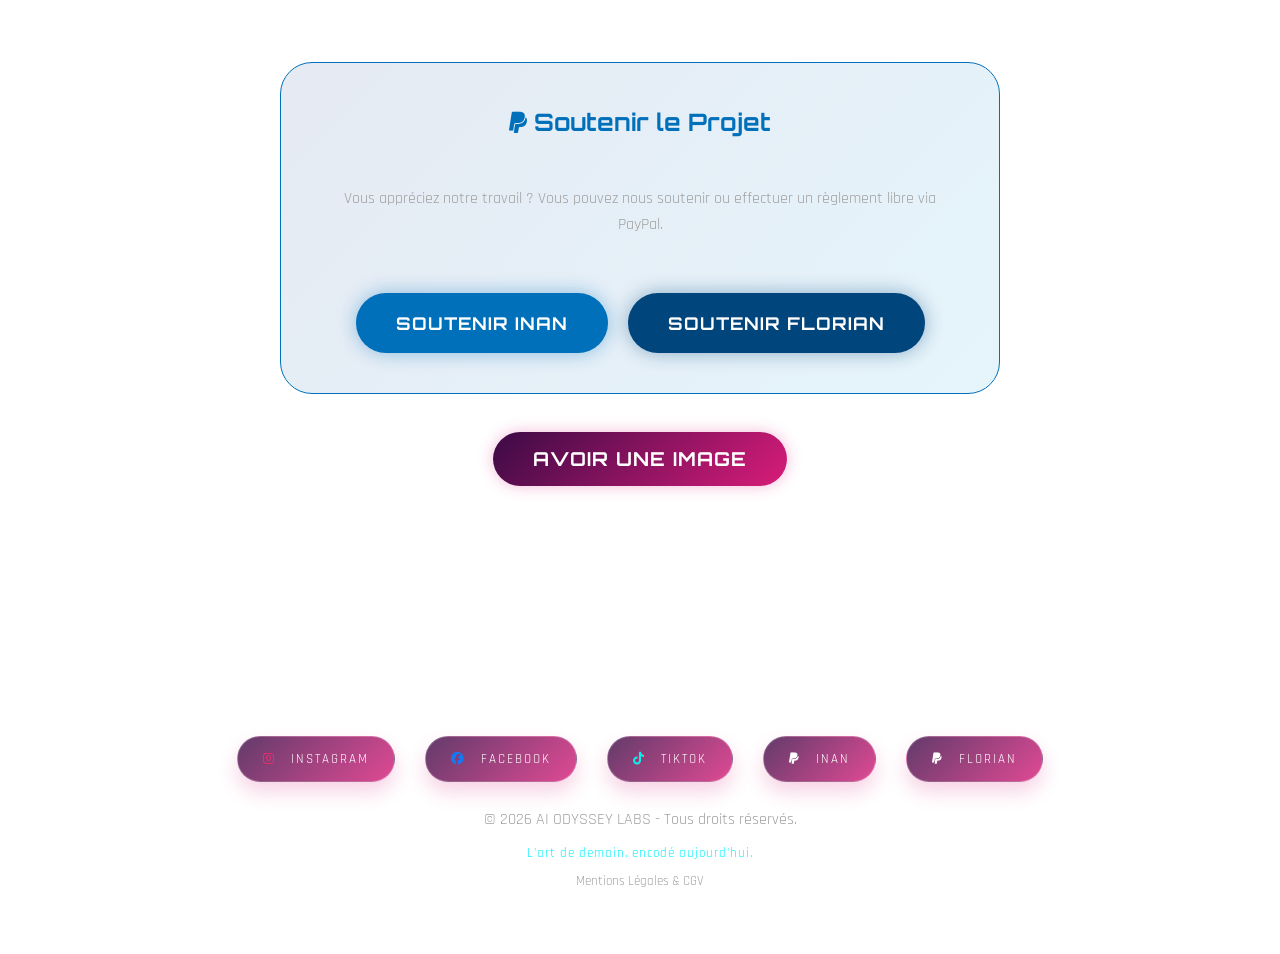
<file: infos.html>
<!DOCTYPE html>
<html lang="fr">
<head>
    <meta charset="UTF-8">
    <meta name="viewport" content="width=device-width, initial-scale=1.0">
    <title>Infos | AI Odyssey Labs</title>
    <link rel="stylesheet" href="style.css">
    <link rel="stylesheet" href="https://cdnjs.cloudflare.com/ajax/libs/font-awesome/6.4.0/css/all.min.css">
</head>
<body>
    <div class="bg-mesh"></div>

    <header>
        <div class="logo" data-text="AI ODYSSEY LABS">AI ODYSSEY LABS</div>
        <nav>
            <ul>
                <li><a href="index.html">Accueil</a></li>
                <li><a href="infos.html">Infos</a></li>
                <li><a href="commentaires.html">Commentaires</a></li>
                <li><a href="galleries.html">Galeries</a></li>
                <li><a href="#" id="contact-trigger">Contacts</a></li>
                <li><a href="connexion.html" style="color: var(--accent-primary); font-weight: bold;">Connexion</a></li>
            </ul>
        </nav>
    </header>

    <main style="padding-top: 150px; padding-bottom: 100px; max-width: 900px; margin: 0 auto; width: 90%;">
        <section class="reveal active">
            <h1 class="section-title">Informations</h1>
            
            <div class="contact-card" style="margin-bottom: 30px; text-align: left; animation: none;">
                <p style="color: var(--accent-primary); font-family: var(--font-heading); font-size: 1.2rem; margin-bottom: 25px; font-weight: bold;">
                    Bienvenue dans AI Odyssey Labs, un espace de création où l’imagination humaine rencontre la puissance de l’intelligence artificielle.
                </p>
                
                <p style="color: var(--text-dim); line-height: 1.6; margin-bottom: 15px;">
                    Chaque image présentée sur ce site est le fruit d’une collaboration entre un créateur et un directeur artistique, travaillant ensemble pour donner vie à des visions uniques, originales et hors du réel.
                </p>
                
                <p style="color: var(--text-dim); line-height: 1.6; margin-bottom: 15px;">
                    Nous sommes disponibles pour concevoir des images personnalisées selon vos idées, vos envies ou vos projets. Que ce soit pour un univers artistique, un concept visuel ou une création sur mesure, nous mettons notre créativité et les capacités de l’IA à votre service.
                </p>
                
                <p style="color: var(--text-dim); line-height: 1.6; margin-bottom: 15px;">
                    Toutefois, certaines demandes ne peuvent pas être réalisées. Nous respectons strictement les règles et politiques de génération d’images par intelligence artificielle. Cela inclut notamment les contenus à caractère explicite, violent ou tout autre contenu non autorisé.
                </p>
                
                <p style="color: var(--text-dim); line-height: 1.6; margin-bottom: 15px;">
                    Pour faire une demande de création, il est nécessaire de posséder un compte Odyssey. Cela nous permet de mieux organiser les demandes et de vous offrir une expérience plus fluide et personnalisée.
                </p>
                
                <p style="color: var(--text-dim); line-height: 1.6; margin-bottom: 15px;">
                    En bas de cette page, vous pouvez sélectionner la personne à qui adresser votre demande : le créateur ou le directeur artistique.
                </p>
                
                <p style="color: var(--text-dim); line-height: 1.6; margin-bottom: 15px;">
                    Nous vous recommandons d’être le plus précis possible dans votre message : décrivez votre idée, l’ambiance souhaitée, les détails importants… plus votre demande est claire, plus le résultat sera proche de votre vision.
                </p>
                
                <p style="color: var(--text-dim); line-height: 1.6; margin-bottom: 15px;">
                    Certaines créations proposées sur le site peuvent être disponibles à l’achat. Les prix sont indiqués directement sur les œuvres concernées.
                </p>
                
                <p style="color: var(--text-dim); line-height: 1.6; margin-bottom: 25px;">
                    Si vous souhaitez que votre création soit publiée sur le site, vous pouvez utiliser le bouton “Poster” prévu à cet effet.
                </p>
                
                <p style="color: var(--accent-secondary); font-family: var(--font-heading); font-size: 1.2rem; font-weight: bold; text-align: center; margin-top: 30px;">
                    Chaque création commence par une idée. La vôtre pourrait être la prochaine.
                </p>
            </div>

            <!-- Section PayPal -->
            <div class="contact-card reveal" style="margin-top: 40px; text-align: center; background: linear-gradient(135deg, rgba(0, 48, 135, 0.1), rgba(0, 156, 222, 0.1)); border: 1px solid #0070ba;">
                <h2 style="font-family: var(--font-heading); color: #0070ba; margin-bottom: 15px;">
                    <i class="fa-brands fa-paypal"></i> Soutenir le Projet
                </h2>
                <p style="color: var(--text-dim); margin-bottom: 25px;">
                    Vous appréciez notre travail ? Vous pouvez nous soutenir ou effectuer un règlement libre via PayPal.
                </p>
                <div style="display: flex; gap: 20px; justify-content: center; flex-wrap: wrap;">
                    <a href="https://paypal.me/HoshiAmano" target="_blank" class="cta-button" style="background: #0070ba; box-shadow: 0 0 20px rgba(0, 112, 186, 0.4); animation: none; text-decoration: none;">
                        Soutenir Inan
                    </a>
                    <a href="https://www.paypal.me/florian_lien_ici" target="_blank" class="cta-button" style="background: #00457c; box-shadow: 0 0 20px rgba(0, 69, 124, 0.4); animation: none; text-decoration: none;">
                        Soutenir Florian
                    </a>
                </div>
            </div>



            <div style="text-align: center; margin-top: 50px;">
                <a href="connexion.html?mode=register" id="btn-avoir-image" class="cta-button" style="text-decoration: none; font-size: 1.2rem; padding: 15px 40px;">Avoir une image</a>
            </div>
        </section>
    </main>

    <!-- Overlay Contact -->
    <div id="contact-overlay" class="overlay">
        <div class="overlay-content">
            <button id="close-overlay" class="close-btn">&times;</button>
            <h2 class="section-title">Contacts</h2>
            <div class="contact-grid">
                <div class="contact-card" id="inan-card">
                    <h3 class="contact-name gold-neon">Inan <span>(Designer)</span></h3>
                    <div class="contact-item">
                        <span class="label">Numéro</span>
                        <a href="tel:+33769296128" class="value">07 69 29 61 28</a>
                    </div>
                </div>
                <div class="contact-card" id="florian-card">
                    <h3 class="contact-name">Florian <span>(Développeur)</span></h3>
                    <div class="contact-item">
                        <span class="label">Numéro</span>
                        <a href="tel:+33664795325" class="value">06 64 79 53 25</a>
                    </div>
                </div>
            </div>
        </div>
    </div>

    <footer>
        <div class="social-links">
            <a href="https://www.instagram.com/ai.odyssey.labs?igsh=dTY3anluMWUxZHJj" class="social-link" target="_blank" rel="noopener noreferrer"><i class="fa-brands fa-instagram"></i> Instagram</a>
            <a href="https://www.facebook.com/share/1D2G9ti1t7/" class="social-link" target="_blank" rel="noopener noreferrer"><i class="fa-brands fa-facebook"></i> Facebook</a>
            <a href="https://www.tiktok.com/@ai.odyssey.labs" class="social-link" target="_blank" rel="noopener noreferrer"><i class="fa-brands fa-tiktok"></i> TikTok</a>
            <a href="https://paypal.me/HoshiAmano" class="social-link" target="_blank" rel="noopener noreferrer" style="color: #0070ba;"><i class="fa-brands fa-paypal"></i> Inan</a>
            <a href="https://www.paypal.me/florian_lien_ici" class="social-link" target="_blank" rel="noopener noreferrer" style="color: #00457c;"><i class="fa-brands fa-paypal"></i> Florian</a>
        </div>


        <p>&copy; 2026 AI ODYSSEY LABS - Tous droits réservés.</p>
        <p style="margin-top: 10px; font-size: 0.8rem; letter-spacing: 1px; color: var(--accent-primary);">L'art de demain, encodé aujourd'hui.</p>
        <p style="margin-top: 5px;"><a href="mentions.html" style="color: var(--text-dim); text-decoration: none; font-size: 0.8rem;">Mentions Légales & CGV</a></p>
    </footer>


    <script src="main.js"></script>
    <script>
        // Vérifie si l'utilisateur est déjà connecté/inscrit
        if (localStorage.getItem('isLoggedIn') === 'true') {
            document.getElementById('btn-avoir-image').href = 'demande.html';
        }
    </script>
</body>
</html>
</file>
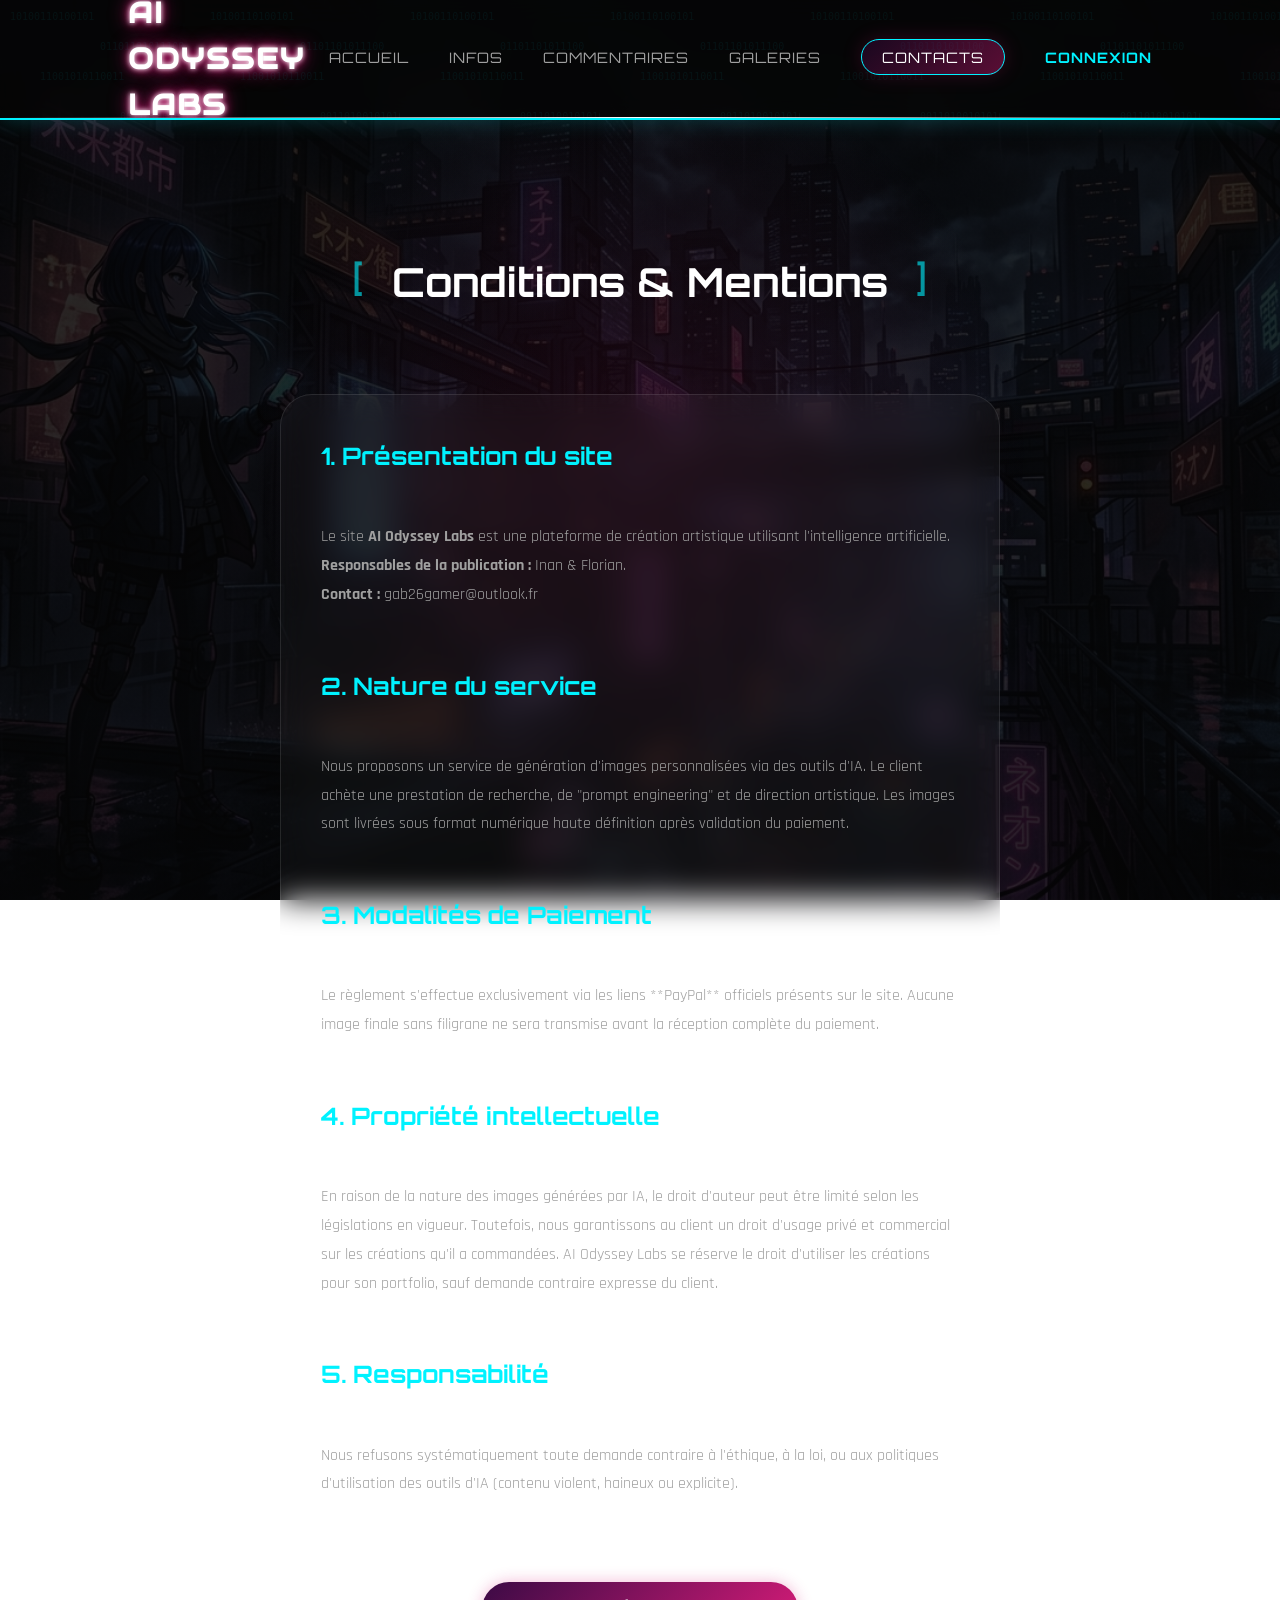
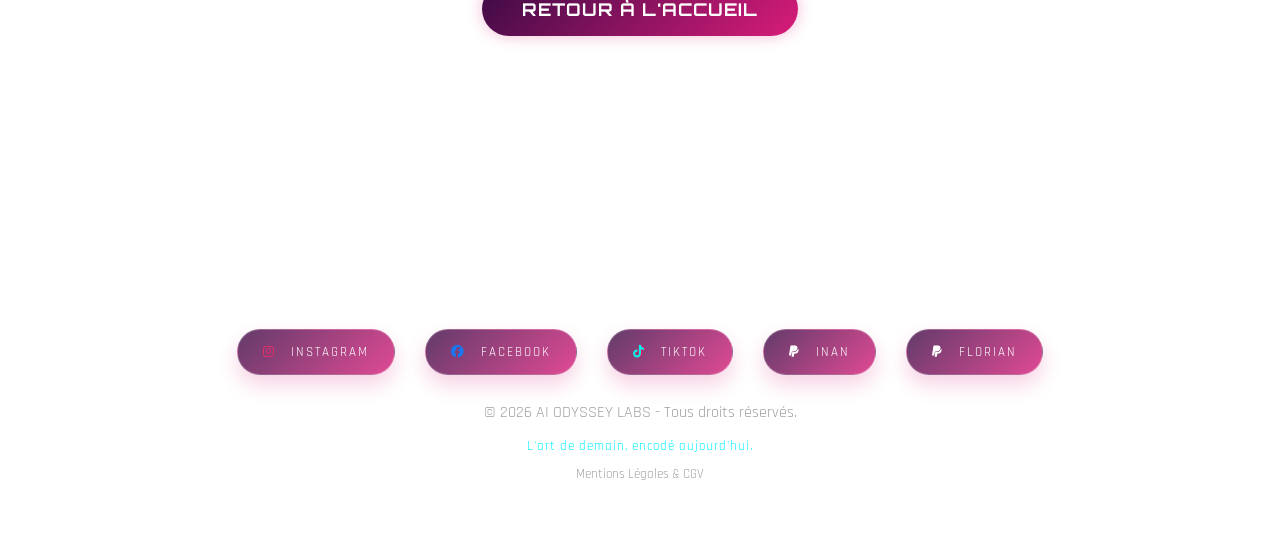
<file: mentions.html>
<!DOCTYPE html>
<html lang="fr">
<head>
    <meta charset="UTF-8">
    <meta name="viewport" content="width=device-width, initial-scale=1.0">
    <title>Mentions Légales & CGV | AI Odyssey Labs</title>
    <link rel="stylesheet" href="style.css">
    <link rel="stylesheet" href="https://cdnjs.cloudflare.com/ajax/libs/font-awesome/6.4.0/css/all.min.css">
</head>
<body>
    <div class="bg-mesh"></div>

    <header>
        <div class="logo" data-text="AI ODYSSEY LABS">AI ODYSSEY LABS</div>
        <nav>
            <ul>
                <li><a href="index.html">Accueil</a></li>
                <li><a href="infos.html">Infos</a></li>
                <li><a href="commentaires.html">Commentaires</a></li>
                <li><a href="galleries.html">Galeries</a></li>
                <li><a href="#" id="contact-trigger">Contacts</a></li>
                <li><a href="connexion.html" style="color: var(--accent-primary); font-weight: bold;">Connexion</a></li>
            </ul>
        </nav>
    </header>

    <main style="padding-top: 150px; padding-bottom: 100px; max-width: 900px; margin: 0 auto; width: 90%;">
        <section class="reveal active">
            <h1 class="section-title">Conditions & Mentions</h1>
            
            <div class="contact-card" style="text-align: left; animation: none; padding: 40px; line-height: 1.8;">
                
                <h2 style="color: var(--accent-primary); margin-bottom: 15px; font-family: var(--font-heading);">1. Présentation du site</h2>
                <p style="color: var(--text-dim); margin-bottom: 25px;">
                    Le site <strong>AI Odyssey Labs</strong> est une plateforme de création artistique utilisant l'intelligence artificielle. <br>
                    <strong>Responsables de la publication :</strong> Inan & Florian. <br>
                    <strong>Contact :</strong> gab26gamer@outlook.fr
                </p>

                <h2 style="color: var(--accent-primary); margin-bottom: 15px; font-family: var(--font-heading);">2. Nature du service</h2>
                <p style="color: var(--text-dim); margin-bottom: 25px;">
                    Nous proposons un service de génération d'images personnalisées via des outils d'IA. Le client achète une prestation de recherche, de "prompt engineering" et de direction artistique. Les images sont livrées sous format numérique haute définition après validation du paiement.
                </p>

                <h2 style="color: var(--accent-primary); margin-bottom: 15px; font-family: var(--font-heading);">3. Modalités de Paiement</h2>
                <p style="color: var(--text-dim); margin-bottom: 25px;">
                    Le règlement s'effectue exclusivement via les liens **PayPal** officiels présents sur le site. Aucune image finale sans filigrane ne sera transmise avant la réception complète du paiement. 
                </p>

                <h2 style="color: var(--accent-primary); margin-bottom: 15px; font-family: var(--font-heading);">4. Propriété intellectuelle</h2>
                <p style="color: var(--text-dim); margin-bottom: 25px;">
                    En raison de la nature des images générées par IA, le droit d'auteur peut être limité selon les législations en vigueur. Toutefois, nous garantissons au client un droit d'usage privé et commercial sur les créations qu'il a commandées. AI Odyssey Labs se réserve le droit d'utiliser les créations pour son portfolio, sauf demande contraire expresse du client.
                </p>

                <h2 style="color: var(--accent-primary); margin-bottom: 15px; font-family: var(--font-heading);">5. Responsabilité</h2>
                <p style="color: var(--text-dim); margin-bottom: 25px;">
                    Nous refusons systématiquement toute demande contraire à l'éthique, à la loi, ou aux politiques d'utilisation des outils d'IA (contenu violent, haineux ou explicite).
                </p>

                <div style="text-align: center; margin-top: 40px;">
                    <a href="index.html" class="cta-button" style="text-decoration: none;">Retour à l'accueil</a>
                </div>
            </div>
        </section>
    </main>

    <footer>
        <div class="social-links">
            <a href="https://www.instagram.com/ai.odyssey.labs?igsh=dTY3anluMWUxZHJj" class="social-link" target="_blank" rel="noopener noreferrer"><i class="fa-brands fa-instagram"></i> Instagram</a>
            <a href="https://www.facebook.com/share/1D2G9ti1t7/" class="social-link" target="_blank" rel="noopener noreferrer"><i class="fa-brands fa-facebook"></i> Facebook</a>
            <a href="https://www.tiktok.com/@ai.odyssey.labs" class="social-link" target="_blank" rel="noopener noreferrer"><i class="fa-brands fa-tiktok"></i> TikTok</a>
            <a href="https://paypal.me/HoshiAmano" class="social-link" target="_blank" rel="noopener noreferrer" style="color: #0070ba;"><i class="fa-brands fa-paypal"></i> Inan</a>
            <a href="https://www.paypal.me/florian_lien_ici" class="social-link" target="_blank" rel="noopener noreferrer" style="color: #00457c;"><i class="fa-brands fa-paypal"></i> Florian</a>
        </div>
        <p>&copy; 2026 AI ODYSSEY LABS - Tous droits réservés.</p>
        <p style="margin-top: 10px; font-size: 0.8rem; letter-spacing: 1px; color: var(--accent-primary);">L'art de demain, encodé aujourd'hui.</p>
        <p style="margin-top: 5px;"><a href="mentions.html" style="color: var(--text-dim); text-decoration: none; font-size: 0.8rem;">Mentions Légales & CGV</a></p>
    </footer>

    <script src="main.js"></script>
</body>
</html>
</file>
<file: style.css>
@import url('https://fonts.googleapis.com/css2?family=Audiowide&family=Orbitron:wght@400;500;700;800&family=Rajdhani:wght@300;400;500;600;700&display=swap');

:root {
    --bg-dark: #050505;
    --bg-card: rgba(255, 255, 255, 0.03);
    --accent-primary: #00f2ff;
    --accent-secondary: #7000ff;
    --text-main: #ffffff;
    --text-dim: #a0a0a0;
    --glass-border: rgba(255, 255, 255, 0.1);
    --font-main: 'Rajdhani', sans-serif;
    --font-heading: 'Orbitron', sans-serif;
    --transition-smooth: all 0.4s cubic-bezier(0.23, 1, 0.32, 1);
}

* {
    margin: 0;
    padding: 0;
    box-sizing: border-box;
}

body {
    background: linear-gradient(rgba(5, 5, 5, 0.85), rgba(5, 5, 5, 0.85)), url('image fond.png');
    background-size: cover;
    background-position: center;
    background-attachment: fixed;
    color: var(--text-main);
    font-family: var(--font-main);
    line-height: 1.6;
    overflow-x: hidden;
    scroll-behavior: smooth;
}

/* Futuristic Background Overlay */
body::before {
    display: none; /* Squares removed */
}

/* Scanning Line Effect */
body::after {
    content: '';
    position: fixed;
    top: -100%;
    left: 0;
    width: 100%;
    height: 2px;
    background: linear-gradient(90deg, transparent, var(--accent-primary), transparent);
    opacity: 0.1;
    animation: scanline 8s linear infinite;
    pointer-events: none;
    z-index: 2;
}

@keyframes scanline {
    0% { top: -100%; }
    100% { top: 100%; }
}

.bg-mesh {
    display: block;
    position: fixed;
    top: 0;
    left: 0;
    width: 100%;
    height: 100%;
    background: radial-gradient(circle at 50% 50%, rgba(216, 28, 121, 0.1), transparent 50%);
    pointer-events: none;
    z-index: 0;
}

/* Header */
header {
    height: 120px;
    display: flex;
    justify-content: space-between;
    align-items: center;
    padding: 0 10%;
    position: fixed;
    width: 100%;
    top: 0;
    z-index: 100;
    background: rgba(5, 5, 5, 0.9);
    backdrop-filter: blur(15px);
    border-bottom: 2px solid var(--accent-primary);
    box-shadow: 0 0 20px rgba(0, 242, 255, 0.2);
    overflow: hidden;
}

header::before {
    content: '';
    position: absolute;
    top: 0;
    left: 0;
    width: 100%;
    height: 100%;
    background: url("data:image/svg+xml,%3Csvg width='200' height='200' xmlns='http://www.w3.org/2000/svg'%3E%3Ctext x='10' y='20' font-family='monospace' font-size='10' fill='rgba(0, 242, 255, 0.1)'%3E10100110100101%3C/text%3E%3Ctext x='100' y='50' font-family='monospace' font-size='10' fill='rgba(0, 242, 255, 0.1)'%3E01101101011100%3C/text%3E%3Ctext x='40' y='80' font-family='monospace' font-size='10' fill='rgba(0, 242, 255, 0.1)'%3E11001010110011%3C/text%3E%3Ctext x='120' y='120' font-family='monospace' font-size='10' fill='rgba(0, 242, 255, 0.1)'%3E00110100101010%3C/text%3E%3Ctext x='20' y='150' font-family='monospace' font-size='10' fill='rgba(0, 242, 255, 0.1)'%3E10101100110110%3C/text%3E%3Ctext x='80' y='180' font-family='monospace' font-size='10' fill='rgba(0, 242, 255, 0.1)'%3E01101011010011%3C/text%3E%3C/svg%3E");
    background-size: 200px 200px;
    opacity: 0.5;
    z-index: -1;
    animation: binaryScrollHeader 30s linear infinite;
}

header::after {
    content: '';
    position: absolute;
    bottom: 0;
    left: 0;
    width: 100%;
    height: 1px;
    background: linear-gradient(90deg, transparent, #fff, transparent);
    animation: linePulse 2s ease-in-out infinite;
}

@keyframes linePulse {
    0%, 100% { opacity: 0.2; }
    50% { opacity: 0.8; }
}

@keyframes binaryScrollHeader {
    from { background-position: 0 0; }
    to { background-position: 1000px 0; }
}

@keyframes glitchyFlicker {
    0%, 19.999%, 22%, 62.999%, 64%, 64.999%, 70%, 100% {
        opacity: 1;
        text-shadow: 
            0 0 5px #fff,
            0 0 10px #D81C79,
            0 0 20px #D81C79,
            0 0 40px #D81C79;
    }
    20%, 21.999%, 63%, 63.999%, 65%, 69.999% {
        opacity: 0.3;
        text-shadow: none;
    }
}

.logo {
    font-family: 'Audiowide', cursive;
    position: relative;
    font-size: 1.8rem; /* Slightly smaller in header compared to hero */
    font-weight: 800;
    letter-spacing: 2px;
    color: #fff;
    text-transform: uppercase;
    background: none;
    -webkit-text-fill-color: #fff;
    text-shadow: 
        0 0 5px #fff,
        0 0 10px #D81C79,
        0 0 20px #D81C79;
    animation: neonPulse 1.5s ease-in-out infinite alternate, glitchyFlicker 5s infinite;
    z-index: 5;
    cursor: pointer;
}

.brand-title {
    font-size: clamp(3rem, 12vw, 6rem) !important;
    font-weight: 800;
    letter-spacing: 5px;
    color: #fff;
    margin-bottom: 5px !important;
    text-shadow: 
        0 0 10px #fff,
        0 0 20px #fff,
        0 0 40px #D81C79,
        0 0 80px #D81C79;
    animation: neonPulse 2s ease-in-out infinite alternate, flicker 8s infinite;
    -webkit-text-fill-color: #fff !important;
    background: none !important;
}

.hero-phrase {
    font-size: clamp(3rem, 10vw, 6rem);
    font-weight: 800;
    line-height: 1.1;
    margin-bottom: 50px;
    letter-spacing: -2px;
    color: #fff;
    position: relative;
    padding-bottom: 20px;
}

.hero-phrase::after {
    content: '';
    position: absolute;
    bottom: 0;
    left: 50%;
    transform: translateX(-50%);
    width: 200px;
    height: 4px;
    background: var(--accent-primary);
    box-shadow: 0 0 15px var(--accent-primary);
    border-radius: 2px;
}

.hero-phrase span {
    display: block;
    background: linear-gradient(90deg, #ffffff 0%, #D81C79 25%, #ffffff 50%, #D81C79 75%, #ffffff 100%);
    background-size: 200% auto;
    -webkit-background-clip: text;
    -webkit-text-fill-color: transparent;
    animation: textShimmer 4s linear infinite;
}

.subtitle {
    display: none; /* Replaced by hero-phrase */
}
@keyframes neonPulse {
    from {
        text-shadow: 
            0 0 5px #fff,
            0 0 10px #fff,
            0 0 20px #D81C79,
            0 0 40px #D81C79,
            0 0 80px #D81C79;
    }
    to {
        text-shadow: 
            0 0 2px #fff,
            0 0 5px #fff,
            0 0 10px #D81C79,
            0 0 20px #D81C79,
            0 0 40px #D81C79;
    }
}

nav ul {
    display: flex;
    flex-direction: row;
    list-style: none;
    gap: 40px;
    align-items: center;
    margin: 0;
    padding: 0;
}

nav ul li {
    display: inline-block;
}

nav ul li a {
    color: var(--text-dim);
    text-decoration: none;
    font-weight: 400;
    transition: var(--transition-smooth);
    font-size: 0.9rem;
    text-transform: uppercase;
    letter-spacing: 1px;
}

nav ul li a:hover {
    color: var(--accent-primary);
}

#contact-trigger {
    background: linear-gradient(135deg, rgba(59, 10, 69, 0.4), rgba(216, 28, 121, 0.4));
    border: 1px solid var(--accent-primary);
    padding: 8px 20px;
    border-radius: 50px;
    color: white !important;
    box-shadow: 0 0 20px rgba(216, 28, 121, 0.2);
    transition: var(--transition-smooth);
}

#contact-trigger:hover {
    background: linear-gradient(135deg, rgba(59, 10, 69, 0.6), rgba(216, 28, 121, 0.6));
    box-shadow: 0 0 30px rgba(216, 28, 121, 0.5);
    transform: scale(1.05);
}

/* Hero Section */
.hero {
    height: 100vh;
    display: flex;
    flex-direction: column;
    justify-content: center;
    align-items: center;
    padding: 0 10%;
    text-align: center;
    position: relative;
    overflow: hidden;
}

.hero::before {
    content: '';
    position: absolute;
    top: 50px;
    left: 50px;
    right: 50px;
    bottom: 50px;
    border: 1px solid rgba(0, 242, 255, 0.1);
    border-radius: 40px;
    pointer-events: none;
    z-index: 0;
}

.hero::after {
    content: '';
    position: absolute;
    bottom: 0;
    left: 50%;
    transform: translateX(-50%);
    width: 1px;
    height: 100px;
    background: linear-gradient(to bottom, var(--accent-primary), transparent);
    opacity: 0.5;
}

.hero h1 {
    font-size: clamp(3rem, 10vw, 6rem);
    font-weight: 800;
    line-height: 1.1;
    margin-bottom: 24px;
    letter-spacing: -2px;
    background: linear-gradient(90deg, #ffffff 0%, #D81C79 25%, #ffffff 50%, #D81C79 75%, #ffffff 100%);
    background-size: 200% auto;
    -webkit-background-clip: text;
    -webkit-text-fill-color: transparent;
    animation: textShimmer 4s linear infinite, floatSideways 12s ease-in-out infinite;
}

@keyframes floatSideways {
    0%, 100% { transform: translateX(-30px); }
    50% { transform: translateX(30px); }
}

.hero h1 span {
    display: block;
    background: inherit;
    -webkit-background-clip: text;
    -webkit-text-fill-color: transparent;
}

@keyframes textShimmer {
    from { background-position: -100% center; }
    to { background-position: 100% center; }
}

.hero p {
    font-size: 1.2rem;
    color: var(--text-dim);
    max-width: 600px;
    margin-bottom: 40px;
    font-weight: 300;
}

.cta-button {
    padding: 16px 40px;
    font-size: 1.1rem;
    font-weight: 700;
    font-family: var(--font-heading);
    color: #fff;
    background: linear-gradient(135deg, #3B0A45 0%, #D81C79 100%);
    border: none;
    border-radius: 50px;
    cursor: pointer;
    transition: var(--transition-smooth);
    box-shadow: 0 0 15px rgba(216, 28, 121, 0.3);
    animation: btnPulse 3s infinite alternate;
    text-transform: uppercase;
    letter-spacing: 1px;
}

.cta-button:hover {
    transform: translateY(-5px) scale(1.05);
    box-shadow: 0 15px 40px rgba(216, 28, 121, 0.6);
}

@keyframes btnPulse {
    from { box-shadow: 0 0 10px rgba(216, 28, 121, 0.3); }
    to { box-shadow: 0 0 25px rgba(216, 28, 121, 0.6); }
}

section {
    padding: 100px 10%;
}

.hero-small {
    padding-top: 150px;
    padding-bottom: 40px;
    text-align: center;
}

.gallery-page section#images, 
.gallery-page section#gallery-content {
    padding-top: 20px;
}

h1, h2, h3, .section-title, .hero-phrase, nav ul li a {
    font-family: var(--font-heading);
}

.section-title {
    font-size: 2.5rem;
    margin-bottom: 80px;
    text-align: center;
    position: relative;
    display: table; /* To center and fit content */
    margin-left: auto;
    margin-right: auto;
}

.section-title::before, .section-title::after {
    content: '[';
    position: absolute;
    left: -40px;
    color: var(--accent-primary);
    font-family: var(--font-heading);
    font-weight: 300;
    opacity: 0.6;
    font-size: 3rem;
    top: 50%;
    transform: translateY(-55%);
}

.section-title::after {
    content: ']';
    left: auto;
    right: -40px;
}

.section-title::content-after { /* Custom underline for some pages */
    content: '';
    display: block;
    width: 60%;
    height: 2px;
    background: var(--accent-primary);
    margin: 15px auto 0;
    box-shadow: 0 0 10px var(--accent-primary);
}

.grid-container {
    display: grid;
    grid-template-columns: repeat(auto-fit, minmax(300px, 1fr));
    gap: 30px;
}

/* Custom Scrollbar */
::-webkit-scrollbar {
    width: 8px;
}
::-webkit-scrollbar-track {
    background: var(--bg-dark);
}
::-webkit-scrollbar-thumb {
    background: linear-gradient(var(--accent-primary), var(--accent-secondary));
    border-radius: 10px;
}

.card {
    background: var(--bg-card);
    border: 1px solid var(--glass-border);
    padding: 40px;
    border-radius: 24px;
    backdrop-filter: blur(10px);
    transition: var(--transition-smooth);
    position: relative;
    overflow: hidden;
}

.card::before {
    content: '';
    position: absolute;
    top: 0;
    left: 0;
    width: 30px;
    height: 30px;
    border-top: 2px solid var(--accent-primary);
    border-left: 2px solid var(--accent-primary);
    opacity: 0.3;
    transition: var(--transition-smooth);
}

.card:hover::before {
    opacity: 1;
    width: 50px;
    height: 50px;
}

.card:hover {
    transform: translateY(-10px) scale(1.02);
    border-color: var(--accent-primary);
    background: rgba(255, 255, 255, 0.05);
    box-shadow: 0 20px 40px rgba(0, 242, 255, 0.1);
}

.card h3 {
    font-size: 1.5rem;
    margin-bottom: 16px;
    color: var(--accent-primary);
}

/* Abstract Visuals (No Image mode) */
.image-placeholder-card {
    padding: 20px;
    overflow: hidden;
}

.clickable-card {
    cursor: pointer;
    transition: var(--transition-smooth);
}

.clickable-card:active {
    transform: scale(0.95);
}

.abstract-visual, .art-image {
    width: 100%;
    height: 250px;
    border-radius: 16px;
    margin-bottom: 20px;
    position: relative;
    overflow: hidden;
    object-fit: cover;
    display: block;
}

.art-image {
    border: 1px solid var(--glass-border);
    filter: blur(4px);
    transition: var(--transition-smooth);
}

.art-image:hover {
    transform: scale(1.05);
    filter: blur(0);
    border-color: var(--accent-primary);
    box-shadow: 0 0 30px rgba(0, 242, 255, 0.4);
}



.abstract-visual.v1 {
    background: linear-gradient(135deg, #00f2ff, #7000ff);
    box-shadow: inset 0 0 50px rgba(0,0,0,0.5);
}

.abstract-visual.v2 {
    background: linear-gradient(45deg, #ff007a, #00f2ff);
}

.abstract-visual.v3 {
    background: linear-gradient(to bottom right, #7000ff, #ffae00);
}

.abstract-visual::after {
    content: '';
    position: absolute;
    top: 0;
    left: 0;
    width: 100%;
    height: 100%;
    background: repeating-linear-gradient(
        0deg,
        rgba(255, 255, 255, 0.05) 0px,
        rgba(255, 255, 255, 0.05) 1px,
        transparent 1px,
        transparent 2px
    );
}

.card p {
    color: var(--text-dim);
    font-size: 1rem;
}

/* Scroll Animations */
.reveal {
    opacity: 0;
    transform: translateY(30px);
    transition: all 0.8s ease-out;
}

.reveal-left {
    opacity: 0;
    transform: translateX(-50px);
    transition: all 0.8s ease-out;
}

.reveal-right {
    opacity: 0;
    transform: translateX(50px);
    transition: all 0.8s ease-out;
}

.reveal.active, .reveal-left.active, .reveal-right.active {
    opacity: 1;
    transform: translate(0, 0);
}

/* Overlay / Modal */
.overlay {
    position: fixed;
    top: 0;
    left: 0;
    width: 100%;
    height: 100%;
    background: rgba(5, 5, 5, 0.9);
    backdrop-filter: blur(20px);
    z-index: 1000;
    display: flex;
    justify-content: center;
    align-items: center;
    opacity: 0;
    visibility: hidden;
    transition: var(--transition-smooth);
}

.overlay.active {
    opacity: 1;
    visibility: visible;
}

.overlay-content {
    position: relative;
    width: 95%;
    max-width: 1200px;
    max-height: 90vh;
    transform: translateY(30px);
    transition: var(--transition-smooth);
    display: flex;
    flex-direction: column;
}

.gallery-scroll {
    overflow-y: auto;
    padding: 20px;
    flex-grow: 1;
}

.gallery-scroll::-webkit-scrollbar {
    width: 6px;
}

.gallery-scroll::-webkit-scrollbar-thumb {
    background: var(--glass-border);
    border-radius: 10px;
}

.overlay.active .overlay-content {
    transform: translateY(0);
}

.close-btn {
    position: absolute;
    top: -60px;
    right: 0;
    background: none;
    border: none;
    color: var(--text-main);
    font-size: 2.5rem;
    cursor: pointer;
    transition: var(--transition-smooth);
}

.close-btn:hover {
    color: var(--accent-primary);
    transform: rotate(90deg);
}

/* Contact Grid */
.contact-grid {
    display: grid;
    grid-template-columns: repeat(auto-fit, minmax(300px, 1fr));
    gap: 30px;
    margin-top: 20px;
}

/* Gallery Pages */
.gallery-page {
    padding-top: 150px;
}

.hero-small {
    text-align: center;
    margin-bottom: 80px;
    padding: 0 10%;
}

.hero-small h1 {
    font-size: 4rem;
    font-weight: 800;
    margin-bottom: 20px;
}

.hero-small p {
    color: var(--text-dim);
    font-size: 1.2rem;
}

.hero-small h1 span {
    background: linear-gradient(135deg, #3B0A45 0%, #D81C79 60%, #C0C0C0 100%);
    -webkit-background-clip: text;
    -webkit-text-fill-color: transparent;
}

/* About Section */
.about-flex {
    display: flex;
    align-items: center;
    gap: 80px;
    padding: 60px 0;
}

.about-text {
    flex: 1;
}

.about-text p {
    font-size: 1.1rem;
    color: var(--text-dim);
    margin-bottom: 24px;
    line-height: 1.8;
}

.about-text p:last-child {
    color: var(--text-main);
    font-weight: 600;
}

.about-image {
    flex: 1;
    position: relative;
}

.about-image img {
    width: 100%;
    border-radius: 32px;
    border: 1px solid var(--glass-border);
    transition: var(--transition-smooth);
}

.about-image img:hover {
    border-color: var(--accent-primary);
    transform: translateY(-10px);
}

@media (max-width: 968px) {
    .about-flex {
        flex-direction: column;
        gap: 40px;
        text-align: center;
    }
    .about-text h2 {
        text-align: center !important;
    }
}

/* Contact Card */
.contact-card {
    background: var(--bg-card);
    backdrop-filter: blur(15px);
    border: 1px solid var(--glass-border);
    border-radius: 32px;
    padding: 40px;
    display: flex;
    flex-direction: column;
    gap: 30px;
    text-align: center;
    transition: var(--transition-smooth);
    animation: cardFloat 6s ease-in-out infinite;
    position: relative;
    overflow: hidden;
}

#inan-card::before {
    background-image: url('Inan.png');
}

#florian-card::before {
    background-image: url('Florian.jpg');
}

#inan-card::before, #florian-card::before {
    content: "";
    position: absolute;
    top: 0;
    left: 0;
    width: 100%;
    height: 100%;
    background-size: cover;
    background-position: center;
    filter: blur(8px);
    opacity: 0.4;
    z-index: 0;
    transition: var(--transition-smooth);
}

#inan-card > *, #florian-card > * {
    position: relative;
    z-index: 1;
}

#inan-card:hover::before, #florian-card:hover::before {
    filter: blur(4px);
    opacity: 0.6;
}

.contact-card:nth-child(2) {
    animation-delay: 1.5s;
}

@keyframes cardFloat {
    0%, 100% { 
        transform: translateY(0); 
        box-shadow: 0 10px 30px rgba(0,0,0,0.3);
    }
    50% { 
        transform: translateY(-20px); 
        box-shadow: 0 40px 80px rgba(216, 28, 121, 0.2);
    }
}

.contact-name {
    font-size: 2rem;
    font-weight: 800;
    margin-bottom: 10px;
    background: linear-gradient(135deg, #3B0A45 0%, #D81C79 60%, #C0C0C0 100%);
    -webkit-background-clip: text;
    -webkit-text-fill-color: transparent;
}

.contact-name.gold-neon {
    background: linear-gradient(to right, #fff7ad, #ffd700, #ffae00);
    -webkit-background-clip: text;
    -webkit-text-fill-color: transparent;
    filter: drop-shadow(0 0 15px rgba(255, 215, 0, 0.7));
    animation: neonPulseGold 2s ease-in-out infinite alternate;
}

#florian-card .contact-name {
    background: linear-gradient(135deg, #A7FFEB, #50C878, #00A86B);
    -webkit-background-clip: text;
    -webkit-text-fill-color: transparent;
    filter: drop-shadow(0 0 15px rgba(80, 200, 120, 0.7));
    animation: neonPulseEmerald 2s ease-in-out infinite alternate;
}

@keyframes neonPulseGold {
    from { filter: drop-shadow(0 0 10px rgba(255, 215, 0, 0.5)); }
    to { filter: drop-shadow(0 0 25px rgba(255, 215, 0, 0.9)); }
}

@keyframes neonPulseEmerald {
    from { filter: drop-shadow(0 0 10px rgba(80, 200, 120, 0.5)); }
    to { filter: drop-shadow(0 0 25px rgba(80, 200, 120, 0.9)); }
}

.contact-name span {
    display: block;
    font-size: 0.9rem;
    font-weight: 400;
    color: var(--text-dim);
    -webkit-text-fill-color: var(--text-dim);
    margin-top: 5px;
    letter-spacing: 1px;
}

.contact-card:hover {
    border-color: var(--accent-primary);
    box-shadow: 0 20px 50px rgba(0, 242, 255, 0.1);
}

.contact-item {
    display: flex;
    flex-direction: column;
    gap: 8px;
}

.contact-item .label {
    font-size: 0.8rem;
    text-transform: uppercase;
    letter-spacing: 2px;
    color: var(--text-dim);
}

.contact-item .value {
    font-size: 1.5rem;
    font-weight: 600;
    color: var(--text-main);
    text-decoration: none;
    transition: var(--transition-smooth);
}

.contact-item .value:hover {
    color: var(--accent-primary);
}

.social-links {
    display: flex;
    justify-content: center;
    gap: 30px;
    margin-bottom: 25px;
}

.social-link {
    background: linear-gradient(135deg, rgba(59, 10, 69, 0.8), rgba(216, 28, 121, 0.8));
    color: white !important;
    text-decoration: none;
    font-size: 0.8rem;
    text-transform: uppercase;
    letter-spacing: 2px;
    transition: var(--transition-smooth);
    position: relative;
    padding: 12px 25px;
    border-radius: 50px;
    border: 1px solid rgba(255, 255, 255, 0.2);
    box-shadow: 0 10px 20px rgba(216, 28, 121, 0.2);
    backdrop-filter: blur(5px);
}

.social-link i {
    margin-right: 10px;
}

.social-link .fa-instagram {
    color: #E1306C; /* Instagram Original Pink */
}

.social-link .fa-facebook {
    color: #1877F2; /* Facebook Original Blue */
}

.social-link .fa-tiktok {
    color: #00f2ea; /* TikTok Cyan (original accent) */
    filter: drop-shadow(1px 0 0 #ff0050); /* Adding the TikTok red shadow effect */
}

.social-link:hover {
    transform: translateY(-3px);
    box-shadow: 0 15px 30px rgba(216, 28, 121, 0.4);
    background: linear-gradient(135deg, rgba(59, 10, 69, 0.9), rgba(216, 28, 121, 1));
}

/* Form Buttons for Demande Page */
.recipient-btn {
    background: rgba(255, 255, 255, 0.05);
    border: 1px solid var(--glass-border);
    color: var(--text-dim);
    padding: 12px 25px;
    border-radius: 8px;
    cursor: pointer;
    font-family: var(--font-main);
    font-size: 1rem;
    transition: var(--transition-smooth);
    flex: 1;
}

.recipient-btn:hover {
    background: rgba(255, 255, 255, 0.1);
}

.recipient-btn.active {
    background: rgba(0, 242, 255, 0.1);
    border-color: var(--accent-primary);
    color: #fff;
    box-shadow: 0 0 15px rgba(0, 242, 255, 0.3);
}

.toggle-btn {
    background: rgba(255, 255, 255, 0.05);
    border: 1px solid var(--glass-border);
    color: var(--text-main);
    padding: 12px 30px;
    border-radius: 50px;
    cursor: pointer;
    font-family: var(--font-heading);
    font-size: 1rem;
    transition: all 0.3s ease;
    text-transform: uppercase;
    letter-spacing: 1px;
}

.toggle-btn.active {
    background: rgba(46, 204, 113, 0.2); /* Green background */
    border-color: #2ecc71; /* Green border */
    color: #2ecc71;
    box-shadow: 0 0 20px rgba(46, 204, 113, 0.4);
}

.social-link::after {
    display: none; /* Remove previous underline effect */
}

/* Footer */
footer {
    padding: 60px 10%;
    text-align: center;
    border-top: 1px solid var(--glass-border);
    color: var(--text-dim);
}

@media (max-width: 768px) {
    header {
        height: 80px;
        padding: 0 20px;
    }
    
    header .logo {
        font-size: 1.2rem;
    }

    nav ul {
        gap: 10px;
    }
    
    nav ul li a {
        font-size: 0.65rem;
        letter-spacing: 0;
    }

    #contact-trigger {
        padding: 5px 12px;
    }

    .hero h1 {
        font-size: 2.5rem;
        letter-spacing: -1px;
    }

    .hero p {
        font-size: 1rem;
        padding: 0 10px;
    }

    section {
        padding: 60px 20px;
    }

    .section-title {
        font-size: 1.8rem;
        margin-bottom: 40px;
    }

    .section-title::before, .section-title::after {
        display: none; /* On enlève les crochets sur mobile pour éviter les bugs */
    }

    .grid-container {
        grid-template-columns: 1fr; /* Une seule colonne sur mobile */
        gap: 20px;
    }

    .card {
        padding: 25px;
    }

    .social-links {
        flex-direction: column;
        align-items: center;
        gap: 15px;
    }

    .social-link {
        width: 100%;
        max-width: 250px;
        text-align: center;
    }

    .contact-card {
        padding: 25px;
    }

    .contact-name {
        font-size: 1.5rem;
    }

    .contact-item .value {
        font-size: 1.1rem;
    }
    
    /* Correction pour la page infos/demande */
    .cta-button {
        width: 100%;
        padding: 12px 20px;
        font-size: 1rem;
    }

    #paypal-section div {
        flex-direction: column;
    }
    
    #paypal-section a {
        width: 100%;
        justify-content: center;
    }
}


/* Side Navigation Arrow */
.side-nav-arrow {
    position: fixed;
    right: 40px;
    top: 50%;
    transform: translateY(-50%);
    z-index: 1000;
    font-size: 2.2rem;
    color: #ffffff;
    text-decoration: none;
    transition: var(--transition-smooth);
    background: rgba(216, 28, 121, 0.15);
    border: 1px solid #D81C79;
    width: 64px;
    height: 64px;
    border-radius: 50%;
    display: flex;
    justify-content: center;
    align-items: center;
    box-shadow: 0 0 25px rgba(216, 28, 121, 0.4);
    animation: arrowFloat 2s ease-in-out infinite;
    backdrop-filter: blur(8px);
    line-height: 1;
    padding-bottom: 4px; /* Adjust for arrow baseline */
}

.side-nav-arrow::after {
    content: 'Gemini';
    position: absolute;
    bottom: -30px;
    font-size: 0.8rem;
    text-transform: uppercase;
    letter-spacing: 2px;
    opacity: 0;
    transition: var(--transition-smooth);
    white-space: nowrap;
    color: #D81C79;
}

.side-nav-arrow:hover {
    color: #ffffff;
    transform: translateY(-50%) scale(1.2);
    text-shadow: 0 0 30px var(--accent-primary);
}

.side-nav-arrow:hover::after {
    opacity: 1;
}

@keyframes arrowFloat {
    0%, 100% { transform: translateY(-50%) translateX(0); }
    50% { transform: translateY(-50%) translateX(15px); }
}

@media (max-width: 768px) {
    .side-nav-arrow {
        right: 15px;
        font-size: 2rem;
    }
}

.side-nav-arrow.left {
    left: 40px;
    right: auto;
    animation: arrowFloatLeft 2s ease-in-out infinite;
}

.side-nav-arrow.left::after {
    content: 'Chat GPT';
}

@keyframes arrowFloatLeft {
    0%, 100% { transform: translateY(-50%) translateX(0); }
    50% { transform: translateY(-50%) translateX(-15px); }
}

@media (max-width: 768px) {
    .side-nav-arrow.left {
        left: 15px;
    }
}

/* Image Modal & dedicated comments */
.image-modal {
    display: none;
    position: fixed;
    top: 0;
    left: 0;
    width: 100%;
    height: 100%;
    background: rgba(0, 0, 0, 0.95);
    z-index: 2000;
    justify-content: center;
    align-items: center;
    backdrop-filter: blur(15px);
    padding: 20px;
}

.image-modal.active {
    display: flex;
}

.modal-content {
    background: rgba(15, 15, 15, 0.95);
    border: 1px solid var(--accent-primary);
    border-radius: 24px;
    padding: 30px;
    max-width: 800px;
    width: 100%;
    max-height: 90vh;
    overflow-y: auto;
    position: relative;
    box-shadow: 0 0 50px rgba(0, 242, 255, 0.1);
}

.close-modal {
    position: absolute;
    top: 20px;
    right: 20px;
    font-size: 2rem;
    color: #fff;
    background: none;
    border: none;
    cursor: pointer;
    z-index: 10;
}

.modal-image-container {
    width: 100%;
    border-radius: 16px;
    overflow: hidden;
    margin-bottom: 25px;
    border: 1px solid rgba(255, 255, 255, 0.1);
}

.modal-image-container img {
    width: 100%;
    display: block;
}

.image-comment-section {
    border-top: 1px solid rgba(255, 255, 255, 0.1);
    padding-top: 20px;
}

.image-comment-section h4 {
    font-family: var(--font-heading);
    color: var(--accent-primary);
    margin-bottom: 15px;
}

.mini-comment-form {
    display: flex;
    flex-direction: column;
    gap: 12px;
}

.mini-comment-form input, 
.mini-comment-form textarea {
    background: rgba(255, 255, 255, 0.05);
    border: 1px solid rgba(255, 255, 255, 0.1);
    border-radius: 12px;
    padding: 12px;
    color: #fff;
    font-family: var(--font-main);
}

.mini-comment-form button {
    align-self: flex-end;
    padding: 8px 24px;
    background: var(--accent-primary);
    color: #000;
    border: none;
    border-radius: 50px;
    font-weight: 700;
    cursor: pointer;
    transition: var(--transition-smooth);
}

.mini-comment-form button:hover {
    box-shadow: 0 0 15px var(--accent-primary);
}

/* Badge on gallery cards */
.comment-icon-badge {
    position: absolute;
    top: 15px;
    right: 15px;
    background: rgba(0, 242, 255, 0.2);
    backdrop-filter: blur(5px);
    border: 1px solid var(--accent-primary);
    padding: 6px 12px;
    border-radius: 20px;
    font-size: 0.75rem;
    color: var(--accent-primary);
    z-index: 5;
    transition: var(--transition-smooth);
}

.card:hover .comment-icon-badge {
    background: var(--accent-primary);
    color: #000;
}
</file>
